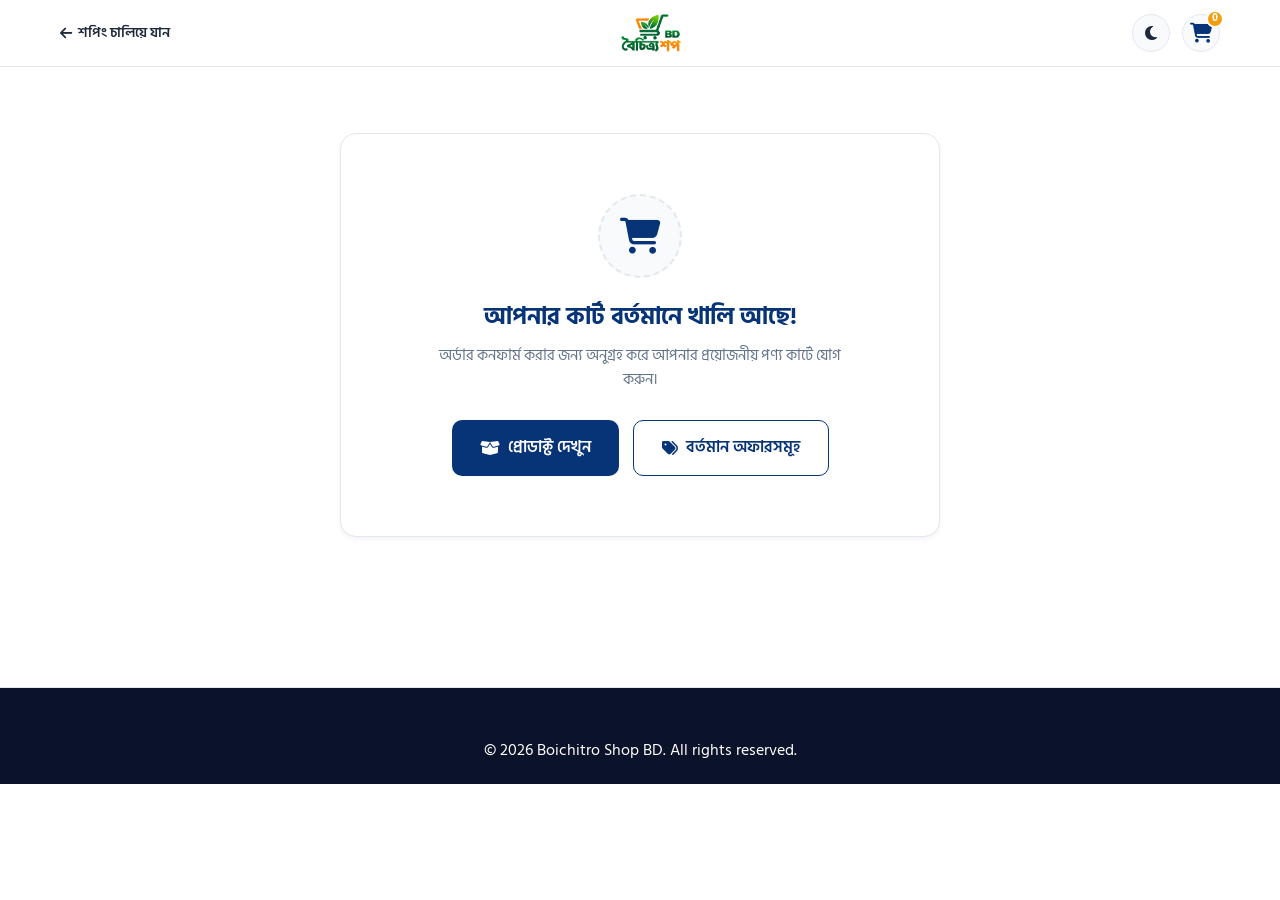
<file: checkout.html>
<!DOCTYPE html>
<html lang="bn">
<head>
    <meta charset="UTF-8">
    <meta name="viewport" content="width=device-width, initial-scale=1.0, maximum-scale=1.0, user-scalable=no">
    <title>চেকআউট ও অর্ডার কনফার্ম | Boichitro Shop BD</title>
    <meta name="description" content="Boichitro Shop BD-এ আপনার অর্ডার সম্পন্ন করুন। ক্যাশ অন ডেলিভারিতে সারা বাংলাদেশে পণ্য পান।">
    <meta name="robots" content="noindex, follow">
    <link rel="canonical" href="https://www.boichitrobd.shop/checkout.html">
    <meta property="og:type" content="website">
    <meta property="og:site_name" content="Boichitro Shop BD">
    <meta property="og:locale" content="bn_BD">
    <meta property="og:title" content="চেকআউট ও অর্ডার কনফার্ম | Boichitro Shop BD">
    <meta property="og:description" content="Boichitro Shop BD-এ আপনার অর্ডার সম্পন্ন করুন। ক্যাশ অন ডেলিভারিতে সারা বাংলাদেশে পণ্য পান।">
    <meta property="og:url" content="https://www.boichitrobd.shop/checkout.html">
    <meta property="og:image" content="https://www.boichitrobd.shop/image/Seven%20Oceans.jpg">
    <meta property="og:image:alt" content="Boichitro Shop BD – Seven Oceans Emergency Food">
    <meta name="twitter:card" content="summary_large_image">
    <meta name="twitter:title" content="চেকআউট ও অর্ডার কনফার্ম | Boichitro Shop BD">
    <meta name="twitter:description" content="Boichitro Shop BD-এ আপনার অর্ডার সম্পন্ন করুন। ক্যাশ অন ডেলিভারিতে সারা বাংলাদেশে পণ্য পান।">
    <meta name="twitter:image" content="https://www.boichitrobd.shop/image/Seven%20Oceans.jpg">
    <link rel="icon" type="image/png" href="image/favicon.png">
    <link rel="preconnect" href="https://fonts.googleapis.com">
    <link rel="preconnect" href="https://fonts.gstatic.com" crossorigin>
    <link href="https://fonts.googleapis.com/css2?family=Hind+Siliguri:wght@400;500;600;700&family=Poppins:wght@400;500;600;700;800&display=swap" rel="stylesheet">
    <link rel="stylesheet" href="https://cdnjs.cloudflare.com/ajax/libs/font-awesome/6.4.0/css/all.min.css">
    <link rel="stylesheet" href="style.css">
    <script>
        (function() {
            // Default theme is ALWAYS light. Dark mode is used only when the
            // visitor has explicitly chosen it via the toggle (saved in localStorage).
            // The device/browser prefers-color-scheme setting is intentionally ignored.
            var theme = 'light';
            try {
                if (localStorage.getItem('boichitroTheme') === 'dark') theme = 'dark';
            } catch (e) {}
            document.documentElement.setAttribute('data-theme', theme);
        })();
    </script>
    <script src="script.js" defer></script>
</head>
<body class="checkout-page-body">

    <div id="toastContainer" class="toast-container"></div>

    <!-- Compact Checkout Header -->
    <header class="checkout-header">
        <div class="container checkout-header-content">
            <a href="products.html" class="back-link"><i class="fa-solid fa-arrow-left"></i> শপিং চালিয়ে যান</a>
            <div class="logo">
                <a href="index.html" class="logo-link"><img src="image/logo.png" alt="Boichitro Shop BD Logo" class="logo-img" width="61" height="38"></a>
            </div>
            <div class="header-actions">
                <button class="theme-toggle-btn" id="themeToggleBtn" aria-label="Toggle Dark/Light Theme" title="ডার্ক/লাইট মোড">
                    <i class="fa-solid fa-moon"></i>
                </button>
                <div class="cart-icon" id="cartIcon" title="কার্ট দেখুন">
                    <i class="fa-solid fa-cart-shopping"></i>
                    <span class="cart-badge" id="cartBadge">0</span>
                </div>
            </div>
        </div>
    </header>

    <main class="checkout-container container">
        <!-- Empty Cart Display (visible when cart is empty) -->
        <div id="checkoutEmptyState" class="checkout-card checkout-empty-card" style="display: none;">
            <div class="empty-cart-view">
                <div class="empty-icon-circle">
                    <i class="fa-solid fa-cart-shopping"></i>
                </div>
                <h2>আপনার কার্ট বর্তমানে খালি আছে!</h2>
                <p>অর্ডার কনফার্ম করার জন্য অনুগ্রহ করে আপনার প্রয়োজনীয় পণ্য কার্টে যোগ করুন।</p>
                <div class="empty-actions">
                    <a href="products.html" class="btn btn-primary btn-lg">
                        <i class="fa-solid fa-box-open"></i> প্রোডাক্ট দেখুন
                    </a>
                    <a href="offers.html" class="btn btn-secondary btn-lg">
                        <i class="fa-solid fa-tags"></i> বর্তমান অফারসমূহ
                    </a>
                </div>
            </div>
        </div>

        <!-- Checkout Form (visible when cart has items) -->
        <form id="checkoutForm" novalidate>
            <div class="checkout-grid" id="checkoutGrid">
                
                <!-- Left Column: 1. Order Review & 2. Shipping Address -->
                <div class="checkout-col checkout-left">
                    
                    <!-- Section 1: Order Review -->
                    <div class="checkout-card">
                        <div class="card-header-title">
                            <i class="fa-solid fa-bag-shopping"></i>
                            <h3>১. আপনার অর্ডারকৃত পণ্যসমূহ (Order Review)</h3>
                        </div>
                        <div id="checkoutItemsList" class="checkout-items-list">
                            <!-- Items populated dynamically by script.js -->
                        </div>
                    </div>

                    <!-- Section 2: Shipping Address -->
                    <div class="checkout-card">
                        <div class="card-header-title">
                            <i class="fa-solid fa-truck-ramp-box"></i>
                            <h3>২. ডেলিভারি ও কাস্টমার তথ্য (Shipping Details)</h3>
                        </div>
                        <div class="form-grid">
                            <div class="form-group">
                                <label for="custName">আপনার পূর্ণ নাম *</label>
                                <input type="text" id="custName" class="form-control" placeholder="যেমন: মো: আরিফুল ইসলাম" required autocomplete="name">
                                <span class="error-msg" id="errCustName"></span>
                            </div>
                            <div class="form-group">
                                <label for="custPhone">মোবাইল নম্বর *</label>
                                <input type="tel" id="custPhone" class="form-control" placeholder="018XXXXXXXX" pattern="[0-9]{11}" required autocomplete="tel">
                                <span class="error-msg" id="errCustPhone"></span>
                            </div>
                        </div>

                        <div class="form-group">
                            <label for="custEmail">ইমেইল (Optional)</label>
                            <input type="email" id="custEmail" class="form-control" placeholder="example@gmail.com" autocomplete="email">
                        </div>

                        <div class="form-group">
                            <label for="custAddress">পূর্ণাঙ্গ ঠিকানা *</label>
                            <textarea id="custAddress" class="form-control" rows="2" placeholder="বাসা/রোড নং, এলাকা/মহল্লা, উপজেলা/থানা, ল্যান্ডমার্ক" required autocomplete="street-address"></textarea>
                            <span class="error-msg" id="errCustAddress"></span>
                        </div>

                        <div class="form-group">
                            <label for="custDistrict">জেলা *</label>
                            <input type="text" id="custDistrict" class="form-control" placeholder="যেমন: চট্টগ্রাম / ঢাকা" required autocomplete="address-level2">
                            <span class="error-msg" id="errCustDistrict"></span>
                        </div>

                        <div class="form-group" style="margin-bottom: 0;">
                            <label>ডেলিভারি এলাকা *</label>
                            <div class="radio-group">
                                <label class="radio-label">
                                    <input type="radio" name="deliveryCharge" value="100" checked> চট্টগ্রাম শহর — ৳100
                                </label>
                                <label class="radio-label">
                                    <input type="radio" name="deliveryCharge" value="150"> চট্টগ্রামের বাইরে — ৳150
                                </label>
                            </div>
                        </div>
                    </div>
                </div>

                <!-- Right Column: 3. Summary & Coupon, Submit -->
                <div class="checkout-col checkout-right">

                    <!-- Section 3: Order Summary (Includes Coupon) -->
                    <div class="checkout-card">
                        <div class="card-header-title">
                            <i class="fa-solid fa-receipt"></i>
                            <h3>৩. অর্ডার সামারি (Order Summary)</h3>
                        </div>

                        <!-- Coupon Box inside Summary -->
                        <details class="coupon-accordion" style="margin-bottom: 16px;">
                            <summary class="coupon-title">
                                <span><i class="fa-solid fa-ticket"></i> কোনো কুপন বা ভাউচার কোড আছে?</span>
                                <i class="fa-solid fa-chevron-down arrow"></i>
                            </summary>
                            <div class="coupon-box">
                                <input type="text" id="couponCode" class="form-control" placeholder="কুপন কোড লিখুন">
                                <button type="button" id="applyCouponBtn" class="btn btn-secondary">Apply</button>
                            </div>
                            <span class="coupon-status-msg" id="couponStatus"></span>
                        </details>

                        <div class="summary-list">
                            <div class="summary-row">
                                <span>সাবটোটাল (পণ্য মূল্য):</span>
                                <span id="summarySubtotal">৳0</span>
                            </div>
                            <div class="summary-row" id="couponDiscountRow" style="display: none; color: #16a34a;">
                                <span>কুপন ডিসকাউন্ট:</span>
                                <span id="summaryDiscount">-৳0</span>
                            </div>
                            <div class="summary-row">
                                <span>ডেলিভারি চার্জ:</span>
                                <span id="summaryDelivery">৳100</span>
                            </div>
                            <hr>
                            <div class="summary-row total">
                                <span>সর্বমোট বিল (Total):</span>
                                <span id="summaryGrandTotal">৳100</span>
                            </div>
                        </div>
                    </div>

                    <!-- Submit Button -->
                    <button type="submit" id="placeOrderBtn" class="btn btn-submit-order btn-lg btn-block">
                         <span id="btnText">অর্ডার কনফার্ম করুন — ৳100</span>
                    </button>

                </div>
            </div>
        </form>

        <!-- Order Success / Confirmation State (Visible after order is placed) -->
        <div id="orderSuccessState" class="checkout-card order-success-card" style="display: none;">
            <div class="success-banner">
                <div class="success-icon-badge">
                    <i class="fa-solid fa-check"></i>
                </div>
                <h2>ধন্যবাদ! আপনার অর্ডার সফলভাবে সম্পন্ন হয়েছে</h2>
                <p class="order-subtitle">অর্ডার আইডি: <strong id="succOrderId" class="order-id-highlight">#BC-10001</strong></p>
                <div class="order-time-tag" id="succOrderTime"><i class="fa-regular fa-clock"></i> সময় লোড হচ্ছে...</div>
            </div>

            <!-- WhatsApp Action Highlight Box -->
            <div class="whatsapp-prompt-box">
                <div class="whatsapp-prompt-header">
                    <div class="wa-icon-circle">
                        <i class="fa-brands fa-whatsapp"></i>
                    </div>
                    <div class="wa-prompt-text">
                        <h4>WhatsApp-এ অর্ডারটি চূড়ান্তভাবে নিশ্চিত করুন</h4>
                        <p>অর্ডারটি দ্রুত ডেলিভারির জন্য নিচের বাটনে ক্লিক করে অর্ডারের বিবরণীসহ আমাদের WhatsApp-এ মেসেজ পাঠান।</p>
                    </div>
                </div>
                <a id="succWhatsappBtn" href="#" target="_blank" class="btn btn-whatsapp-large" rel="noopener noreferrer">
                    <i class="fa-brands fa-whatsapp"></i> WhatsApp-এ অর্ডার কনফার্ম মেসেজ পাঠান
                </a>
            </div>

            <!-- Order Invoice Memo / Receipt Breakdown -->
            <div class="order-receipt-box">
                <div class="receipt-header">
                    <div class="receipt-title">
                        <i class="fa-solid fa-file-invoice"></i> অর্ডারের রশিদ ও সারসংক্ষেপ (Receipt)
                    </div>
                    <button type="button" class="btn btn-print-receipt" onclick="window.print()">
                        <i class="fa-solid fa-print"></i> রশিদ প্রিন্ট করুন
                    </button>
                </div>

                <div class="receipt-customer-grid">
                    <div class="receipt-info-item">
                        <span class="info-label">কাস্টমার নাম:</span>
                        <span class="info-val" id="succCustName">-</span>
                    </div>
                    <div class="receipt-info-item">
                        <span class="info-label">মোবাইল নম্বর:</span>
                        <span class="info-val" id="succCustPhone">-</span>
                    </div>
                    <div class="receipt-info-item full-width">
                        <span class="info-label">ডেলিভারি ঠিকানা:</span>
                        <span class="info-val" id="succCustAddress">-</span>
                    </div>
                    <div class="receipt-info-item">
                        <span class="info-label">ডেলিভারি এরিয়া:</span>
                        <span class="info-val" id="succAreaName">চট্টগ্রাম শহর</span>
                    </div>
                </div>

                <div class="receipt-items-table">
                    <div class="table-header">
                        <span class="col-item">অর্ডারকৃত পণ্য</span>
                        <span class="col-qty">পরিমাণ</span>
                        <span class="col-price">মূল্য</span>
                    </div>
                    <div id="succItemsList" class="table-body">
                        <!-- Items rendered dynamically -->
                    </div>
                </div>

                <div class="receipt-totals-list">
                    <div class="receipt-row">
                        <span>সাবটোটাল (পণ্য মূল্য):</span>
                        <strong id="succSubtotal">৳0</strong>
                    </div>
                    <div class="receipt-row">
                        <span>ডেলিভারি চার্জ:</span>
                        <strong id="succDelivery">৳100</strong>
                    </div>
                    <div class="receipt-row total-row">
                        <span>সর্বমোট প্রদেয় বিল (Total):</span>
                        <strong id="succGrandTotal">৳0</strong>
                    </div>
                </div>
            </div>

            <!-- Footer Action Buttons -->
            <div class="success-footer-actions">
                <a href="index.html" class="btn btn-primary btn-lg">
                    <i class="fa-solid fa-house"></i> হোম পেজে যান
                </a>
                <a href="products.html" class="btn btn-secondary btn-lg">
                    <i class="fa-solid fa-bag-shopping"></i> আরও কেনাকাটা করুন
                </a>
            </div>
        </div>
    </main>

    <!-- Cart Drawer -->
    <div class="cart-drawer" id="cartDrawer">
        <div class="cart-header">
            <h3><i class="fa-solid fa-cart-shopping"></i> আপনার কার্ট</h3>
            <button class="close-drawer" id="closeCart" aria-label="কার্ট বন্ধ করুন">&times;</button>
        </div>
        <div class="cart-body" id="cartItemsContainer"></div>
        <div class="cart-footer">
            <div class="cart-total">
                <span>মোট বিল:</span>
                <strong id="cartTotal">৳0</strong>
            </div>
            <button class="btn btn-primary btn-block btn-lg" id="checkoutBtn">চেকআউট পেজে যান</button>
        </div>
    </div>
    <div class="drawer-overlay" id="drawerOverlay"></div>

    <!-- Mobile Bottom Navigation -->
    <nav class="mobile-bottom-nav">
        <a href="index.html" class="mobile-nav-item">
            <i class="fa-solid fa-house"></i>
            <span>হোম</span>
        </a>
        <a href="products.html" class="mobile-nav-item">
            <i class="fa-solid fa-box-open"></i>
            <span>প্রোডাক্ট</span>
        </a>
        <a href="offers.html" class="mobile-nav-item">
            <i class="fa-solid fa-tags"></i>
            <span>অফার</span>
        </a>
        <a href="javascript:void(0)" class="mobile-nav-item cart-trigger" id="mobileCartBtn">
            <div class="cart-icon-wrapper">
                <i class="fa-solid fa-bag-shopping"></i>
                <span class="cart-badge" id="mobileCartBadge">0</span>
            </div>
            <span>কার্ট</span>
        </a>
        <a href="checkout.html" class="mobile-nav-item active">
            <i class="fa-solid fa-clipboard-check"></i>
            <span>অর্ডার</span>
        </a>
    </nav>

    <footer class="footer">
        <div class="container text-center" style="text-align: center;">
            <p>© 2026 Boichitro Shop BD. All rights reserved.</p>
        </div>
    </footer>
</body>
</html>
</file>
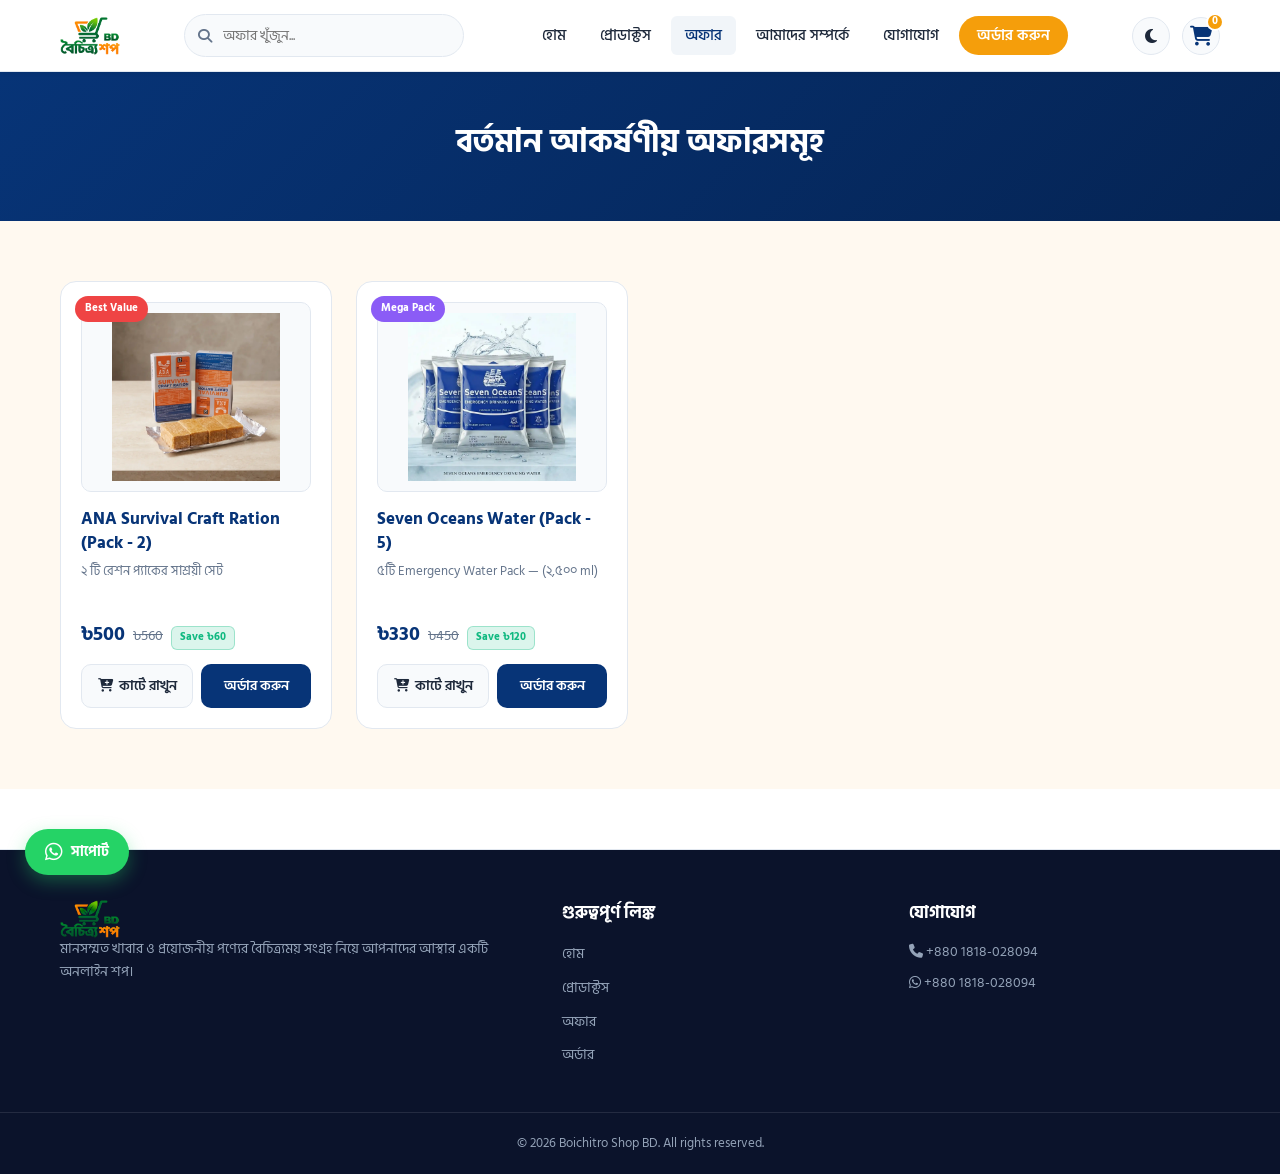
<file: offers.html>
<!DOCTYPE html>
<html lang="bn">
<head>
    <meta charset="UTF-8">
    <meta name="viewport" content="width=device-width, initial-scale=1.0, maximum-scale=1.0, user-scalable=no">
    <title>বিশেষ অফার প্যাকসমূহ | Boichitro Shop BD</title>
    <meta name="description" content="Boichitro Shop BD-এর বর্তমান কম্বো ও মাল্টি-প্যাক অফার দেখুন। Seven Oceans Emergency Ration সহ সাশ্রয়ী প্যাকগুলো ক্যাশ অন ডেলিভারিতে অর্ডার করুন।">
    <meta name="robots" content="index, follow, max-image-preview:large">
    <link rel="canonical" href="https://www.boichitrobd.shop/offers.html">
    <meta property="og:type" content="website">
    <meta property="og:site_name" content="Boichitro Shop BD">
    <meta property="og:locale" content="bn_BD">
    <meta property="og:title" content="বিশেষ অফার প্যাকসমূহ | Boichitro Shop BD">
    <meta property="og:description" content="Boichitro Shop BD-এর বর্তমান কম্বো ও মাল্টি-প্যাক অফার দেখুন। Seven Oceans Emergency Ration সহ সাশ্রয়ী প্যাকগুলো ক্যাশ অন ডেলিভারিতে অর্ডার করুন।">
    <meta property="og:url" content="https://www.boichitrobd.shop/offers.html">
    <meta property="og:image" content="https://www.boichitrobd.shop/image/Seven%20Oceans.jpg">
    <meta property="og:image:alt" content="Boichitro Shop BD – Seven Oceans Emergency Food">
    <meta name="twitter:card" content="summary_large_image">
    <meta name="twitter:title" content="বিশেষ অফার প্যাকসমূহ | Boichitro Shop BD">
    <meta name="twitter:description" content="Boichitro Shop BD-এর বর্তমান কম্বো ও মাল্টি-প্যাক অফার দেখুন। Seven Oceans Emergency Ration সহ সাশ্রয়ী প্যাকগুলো ক্যাশ অন ডেলিভারিতে অর্ডার করুন।">
    <meta name="twitter:image" content="https://www.boichitrobd.shop/image/Seven%20Oceans.jpg">
    <link rel="icon" type="image/png" href="image/favicon.png">
    <link rel="preconnect" href="https://fonts.googleapis.com">
    <link rel="preconnect" href="https://fonts.gstatic.com" crossorigin>
    <link href="https://fonts.googleapis.com/css2?family=Hind+Siliguri:wght@400;500;600;700&family=Poppins:wght@400;500;600;700;800&display=swap" rel="stylesheet">
    <link rel="stylesheet" href="https://cdnjs.cloudflare.com/ajax/libs/font-awesome/6.4.0/css/all.min.css">
    <link rel="stylesheet" href="style.css">
    <script>
        (function() {
            // Default theme is ALWAYS light. Dark mode is used only when the
            // visitor has explicitly chosen it via the toggle (saved in localStorage).
            // The device/browser prefers-color-scheme setting is intentionally ignored.
            var theme = 'light';
            try {
                if (localStorage.getItem('boichitroTheme') === 'dark') theme = 'dark';
            } catch (e) {}
            document.documentElement.setAttribute('data-theme', theme);
        })();
    </script>
    <script type="application/ld+json">
{
  "@context": "https://schema.org",
  "@type": "BreadcrumbList",
  "itemListElement": [
    {
      "@type": "ListItem",
      "position": 1,
      "name": "হোম",
      "item": "https://www.boichitrobd.shop/"
    },
    {
      "@type": "ListItem",
      "position": 2,
      "name": "অফার",
      "item": "https://www.boichitrobd.shop/offers.html"
    }
  ]
}
    </script>
    <script src="script.js" defer></script>
</head>
<body>

    <div id="toastContainer" class="toast-container"></div>

    <!-- Header -->
    <header class="header">
        <div class="container header-container">
            <div class="logo">
                <a href="index.html" class="logo-link"><img src="image/logo.png" alt="Boichitro Shop BD Logo" class="logo-img" width="61" height="38"></a>
            </div>

            <div class="search-box">
                <i class="fa-solid fa-magnifying-glass"></i>
                <input type="text" id="searchInput" placeholder="অফার খুঁজুন...">
            </div>

            <nav class="navbar" id="navbar">
                <a href="index.html" class="nav-link" data-section="home">হোম</a>
                <a href="products.html" class="nav-link" data-page="products">প্রোডাক্টস</a>
                <a href="offers.html" class="nav-link active" data-page="offers">অফার</a>
                <a href="index.html#about" class="nav-link" data-section="about">আমাদের সম্পর্কে</a>
                <a href="index.html#contact" class="nav-link" data-section="contact">যোগাযোগ</a>
                <a href="checkout.html" class="nav-link highlight" data-page="checkout">অর্ডার করুন</a>
            </nav>

            <div class="header-actions">
                <button class="theme-toggle-btn" id="themeToggleBtn" aria-label="Toggle Dark/Light Theme" title="ডার্ক/লাইট মোড">
                    <i class="fa-solid fa-moon"></i>
                </button>
                <div class="cart-icon" id="cartIcon" title="কার্ট দেখুন">
                    <i class="fa-solid fa-cart-shopping"></i>
                    <span class="cart-badge" id="cartBadge">0</span>
                </div>
                <button class="mobile-toggle" id="menuBtn" aria-label="মেনু খুলুন">
                    <i class="fa-solid fa-bars"></i>
                </button>
            </div>
        </div>
    </header>

    <!-- Banner -->
    <section class="page-banner offers-banner">
        <div class="container">
            <h1>বর্তমান আকর্ষণীয় অফারসমূহ</h1>
        </div>
    </section>

    <!-- Offers Grid -->
    <section class="products-section offers-bg">
        <div class="container">
            <div class="products-grid" id="allOffersGrid">
                <!-- Dynamically Populated Offers -->
            </div>
            <div id="noOffersMsg" class="no-results-msg" style="display: none;">
                <i class="fa-solid fa-tags"></i>
                <p>কোনো অফার পাওয়া যায়নি।</p>
            </div>
        </div>
    </section>

    <!-- Cart Drawer -->
    <div class="cart-drawer" id="cartDrawer">
        <div class="cart-header">
            <h3><i class="fa-solid fa-cart-shopping"></i> আপনার কার্ট</h3>
            <button class="close-drawer" id="closeCart" aria-label="কার্ট বন্ধ করুন">&times;</button>
        </div>
        <div class="cart-body" id="cartItemsContainer"></div>
        <div class="cart-footer">
            <div class="cart-total">
                <span>মোট বিল:</span>
                <strong id="cartTotal">৳0</strong>
            </div>
            <button class="btn btn-primary btn-block btn-lg" id="checkoutBtn">অর্ডার কনফার্ম করতে যান</button>
        </div>
    </div>
    <div class="drawer-overlay" id="drawerOverlay"></div>

    <!-- Mobile Bottom Navigation -->
    <nav class="mobile-bottom-nav">
        <a href="index.html" class="mobile-nav-item">
            <i class="fa-solid fa-house"></i>
            <span>হোম</span>
        </a>
        <a href="products.html" class="mobile-nav-item">
            <i class="fa-solid fa-box-open"></i>
            <span>প্রোডাক্ট</span>
        </a>
        <a href="offers.html" class="mobile-nav-item active">
            <i class="fa-solid fa-tags"></i>
            <span>অফার</span>
        </a>
        <a href="javascript:void(0)" class="mobile-nav-item cart-trigger" id="mobileCartBtn">
            <div class="cart-icon-wrapper">
                <i class="fa-solid fa-bag-shopping"></i>
                <span class="cart-badge" id="mobileCartBadge">0</span>
            </div>
            <span>কার্ট</span>
        </a>
        <a href="checkout.html" class="mobile-nav-item">
            <i class="fa-solid fa-clipboard-check"></i>
            <span>অর্ডার</span>
        </a>
    </nav>

    <!-- WhatsApp Float -->
    <a href="https://wa.me/8801818028094" target="_blank" class="whatsapp-float" rel="noopener noreferrer" title="WhatsApp সাপোর্ট">
        <i class="fa-brands fa-whatsapp"></i>
        <span>সাপোর্ট</span>
    </a>

    <footer class="footer">
        <div class="container footer-grid">
            <div class="footer-box">
                <a href="index.html" class="logo-link"><img src="image/logo.png" alt="Boichitro Shop BD Logo" class="logo-img" width="61" height="38"></a>
                <p>মানসম্মত খাবার ও প্রয়োজনীয় পণ্যের বৈচিত্র্যময় সংগ্রহ নিয়ে আপনাদের আস্থার একটি অনলাইন শপ।</p>
            </div>
            <div class="footer-box">
                <h3>গুরুত্বপূর্ণ লিঙ্ক</h3>
                <ul>
                    <li><a href="index.html">হোম</a></li>
                    <li><a href="products.html">প্রোডাক্টস</a></li>
                    <li><a href="offers.html">অফার</a></li>
                    <li><a href="checkout.html">অর্ডার</a></li>
                </ul>
            </div>
            <div class="footer-box">
                <h3>যোগাযোগ</h3>
                <p><i class="fa-solid fa-phone"></i> +880 1818-028094</p>
                <p><i class="fa-brands fa-whatsapp"></i> +880 1818-028094</p>
            </div>
        </div>
        <div class="copyright">
            © 2026 Boichitro Shop BD. All rights reserved.
        </div>
    </footer>
</body>
</html>
</file>
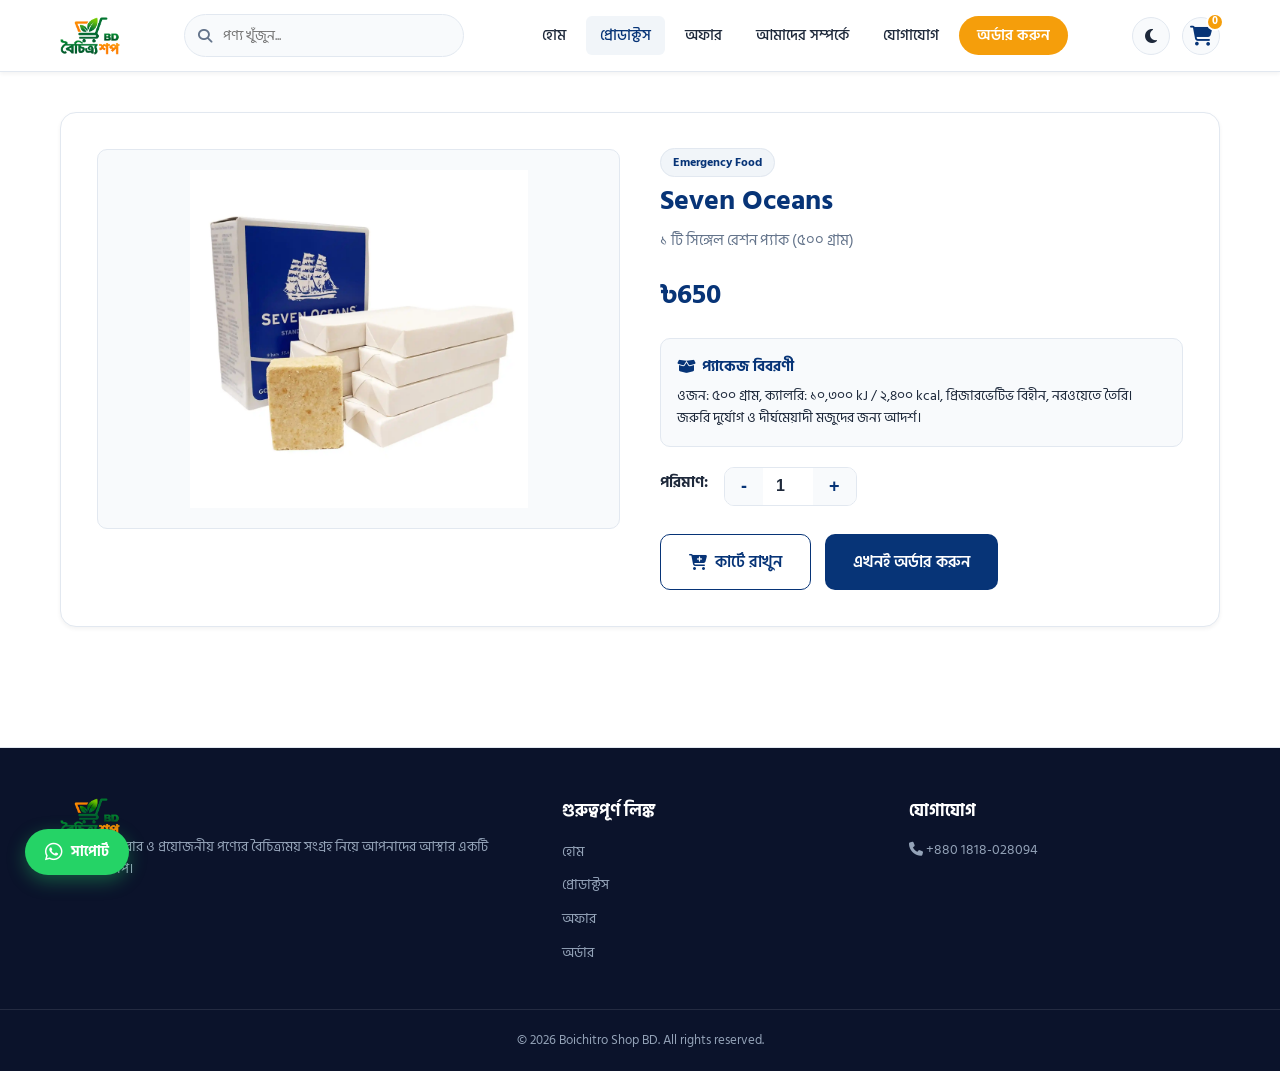
<file: product.html>
<!DOCTYPE html>
<html lang="bn">
<head>
    <meta charset="UTF-8">
    <meta name="viewport" content="width=device-width, initial-scale=1.0, maximum-scale=1.0, user-scalable=no">
    <title>প্রোডাক্ট ডিটেইলস | Boichitro Shop BD</title>
    <meta name="description" id="seoDescription" content="Boichitro Shop BD-এর পণ্যের বিস্তারিত তথ্য, মূল্য ও অর্ডার করার সুবিধা।">
    <meta name="robots" id="seoRobots" content="index, follow, max-image-preview:large">
    <meta property="og:type" content="website">
    <meta property="og:site_name" content="Boichitro Shop BD">
    <link rel="canonical" id="seoCanonical" href="https://www.boichitrobd.shop/product.html">
    <meta property="og:locale" content="bn_BD">
    <meta property="og:title" id="seoOgTitle" content="প্রোডাক্ট ডিটেইলস | Boichitro Shop BD">
    <meta property="og:description" id="seoOgDesc" content="Boichitro Shop BD-এর পণ্যের বিস্তারিত তথ্য, মূল্য ও অর্ডার করার সুবিধা।">
    <meta property="og:url" id="seoOgUrl" content="https://www.boichitrobd.shop/product.html">
    <meta property="og:image" id="seoOgImage" content="https://www.boichitrobd.shop/image/Seven%20Oceans.jpg">
    <meta property="og:image:alt" id="seoOgImageAlt" content="Boichitro Shop BD – Seven Oceans Emergency Food">
    <meta name="twitter:card" content="summary_large_image">
    <meta name="twitter:title" id="seoTwTitle" content="প্রোডাক্ট ডিটেইলস | Boichitro Shop BD">
    <meta name="twitter:description" id="seoTwDesc" content="Boichitro Shop BD-এর পণ্যের বিস্তারিত তথ্য, মূল্য ও অর্ডার করার সুবিধা।">
    <meta name="twitter:image" id="seoTwImage" content="https://www.boichitrobd.shop/image/Seven%20Oceans.jpg">
    <link rel="icon" type="image/png" href="image/favicon.png">
    <link rel="preconnect" href="https://fonts.googleapis.com">
    <link rel="preconnect" href="https://fonts.gstatic.com" crossorigin>
    <link href="https://fonts.googleapis.com/css2?family=Hind+Siliguri:wght@400;500;600;700&family=Poppins:wght@400;500;600;700;800&display=swap" rel="stylesheet">
    <link rel="stylesheet" href="https://cdnjs.cloudflare.com/ajax/libs/font-awesome/6.4.0/css/all.min.css">
    <link rel="stylesheet" href="style.css">
    <script>
        (function() {
            // Default theme is ALWAYS light. Dark mode is used only when the
            // visitor has explicitly chosen it via the toggle (saved in localStorage).
            // The device/browser prefers-color-scheme setting is intentionally ignored.
            var theme = 'light';
            try {
                if (localStorage.getItem('boichitroTheme') === 'dark') theme = 'dark';
            } catch (e) {}
            document.documentElement.setAttribute('data-theme', theme);
        })();
    </script>
    <script src="script.js" defer></script>
</head>
<body>

    <div id="toastContainer" class="toast-container"></div>

    <header class="header">
        <div class="container header-container">
            <div class="logo">
                <a href="index.html" class="logo-link"><img src="image/logo.png" alt="Boichitro Shop BD Logo" class="logo-img" width="61" height="38"></a>
            </div>

            <div class="search-box">
                <i class="fa-solid fa-magnifying-glass"></i>
                <input type="text" id="searchInput" placeholder="পণ্য খুঁজুন...">
            </div>

            <nav class="navbar" id="navbar">
                <a href="index.html" class="nav-link" data-section="home">হোম</a>
                <a href="products.html" class="nav-link active" data-page="products">প্রোডাক্টস</a>
                <a href="offers.html" class="nav-link" data-page="offers">অফার</a>
                <a href="index.html#about" class="nav-link" data-section="about">আমাদের সম্পর্কে</a>
                <a href="index.html#contact" class="nav-link" data-section="contact">যোগাযোগ</a>
                <a href="checkout.html" class="nav-link highlight" data-page="checkout">অর্ডার করুন</a>
            </nav>

            <div class="header-actions">
                <button class="theme-toggle-btn" id="themeToggleBtn" aria-label="Toggle Dark/Light Theme" title="ডার্ক/লাইট মোড">
                    <i class="fa-solid fa-moon"></i>
                </button>
                <div class="cart-icon" id="cartIcon" title="কার্ট দেখুন">
                    <i class="fa-solid fa-cart-shopping"></i>
                    <span class="cart-badge" id="cartBadge">0</span>
                </div>
                <button class="mobile-toggle" id="menuBtn" aria-label="মেনু খুলুন">
                    <i class="fa-solid fa-bars"></i>
                </button>
            </div>
        </div>
    </header>

    <main class="container single-product-main" id="productDetailsWrapper">
        <!-- Rendered dynamically by script.js -->
    </main>

    <!-- Cart Drawer -->
    <div class="cart-drawer" id="cartDrawer">
        <div class="cart-header">
            <h3><i class="fa-solid fa-cart-shopping"></i> আপনার কার্ট</h3>
            <button class="close-drawer" id="closeCart" aria-label="কার্ট বন্ধ করুন">&times;</button>
        </div>
        <div class="cart-body" id="cartItemsContainer"></div>
        <div class="cart-footer">
            <div class="cart-total">
                <span>মোট বিল:</span>
                <strong id="cartTotal">৳0</strong>
            </div>
            <button class="btn btn-primary btn-block btn-lg" id="checkoutBtn">অর্ডার কনফার্ম করতে যান</button>
        </div>
    </div>
    <div class="drawer-overlay" id="drawerOverlay"></div>

    <!-- Mobile Bottom Navigation -->
    <nav class="mobile-bottom-nav">
        <a href="index.html" class="mobile-nav-item">
            <i class="fa-solid fa-house"></i>
            <span>হোম</span>
        </a>
        <a href="products.html" class="mobile-nav-item active">
            <i class="fa-solid fa-box-open"></i>
            <span>প্রোডাক্ট</span>
        </a>
        <a href="offers.html" class="mobile-nav-item">
            <i class="fa-solid fa-tags"></i>
            <span>অফার</span>
        </a>
        <a href="javascript:void(0)" class="mobile-nav-item cart-trigger" id="mobileCartBtn">
            <div class="cart-icon-wrapper">
                <i class="fa-solid fa-bag-shopping"></i>
                <span class="cart-badge" id="mobileCartBadge">0</span>
            </div>
            <span>কার্ট</span>
        </a>
        <a href="checkout.html" class="mobile-nav-item">
            <i class="fa-solid fa-clipboard-check"></i>
            <span>অর্ডার</span>
        </a>
    </nav>

    <!-- WhatsApp Float -->
    <a href="https://wa.me/8801818028094" target="_blank" class="whatsapp-float" rel="noopener noreferrer" title="WhatsApp সাপোর্ট">
        <i class="fa-brands fa-whatsapp"></i>
        <span>সাপোর্ট</span>
    </a>

    <footer class="footer">
        <div class="container footer-grid">
            <div class="footer-box">
                <a href="index.html" class="logo-link"><img src="image/logo.png" alt="Boichitro Shop BD Logo" class="logo-img" width="61" height="38"></a>
                <p>মানসম্মত খাবার ও প্রয়োজনীয় পণ্যের বৈচিত্র্যময় সংগ্রহ নিয়ে আপনাদের আস্থার একটি অনলাইন শপ।</p>
            </div>
            <div class="footer-box">
                <h3>গুরুত্বপূর্ণ লিঙ্ক</h3>
                <ul>
                    <li><a href="index.html">হোম</a></li>
                    <li><a href="products.html">প্রোডাক্টস</a></li>
                    <li><a href="offers.html">অফার</a></li>
                    <li><a href="checkout.html">অর্ডার</a></li>
                </ul>
            </div>
            <div class="footer-box">
                <h3>যোগাযোগ</h3>
                <p><i class="fa-solid fa-phone"></i> +880 1818-028094</p>
            </div>
        </div>
        <div class="copyright">
            © 2026 Boichitro Shop BD. All rights reserved.
        </div>
    </footer>
</body>
</html>
</file>
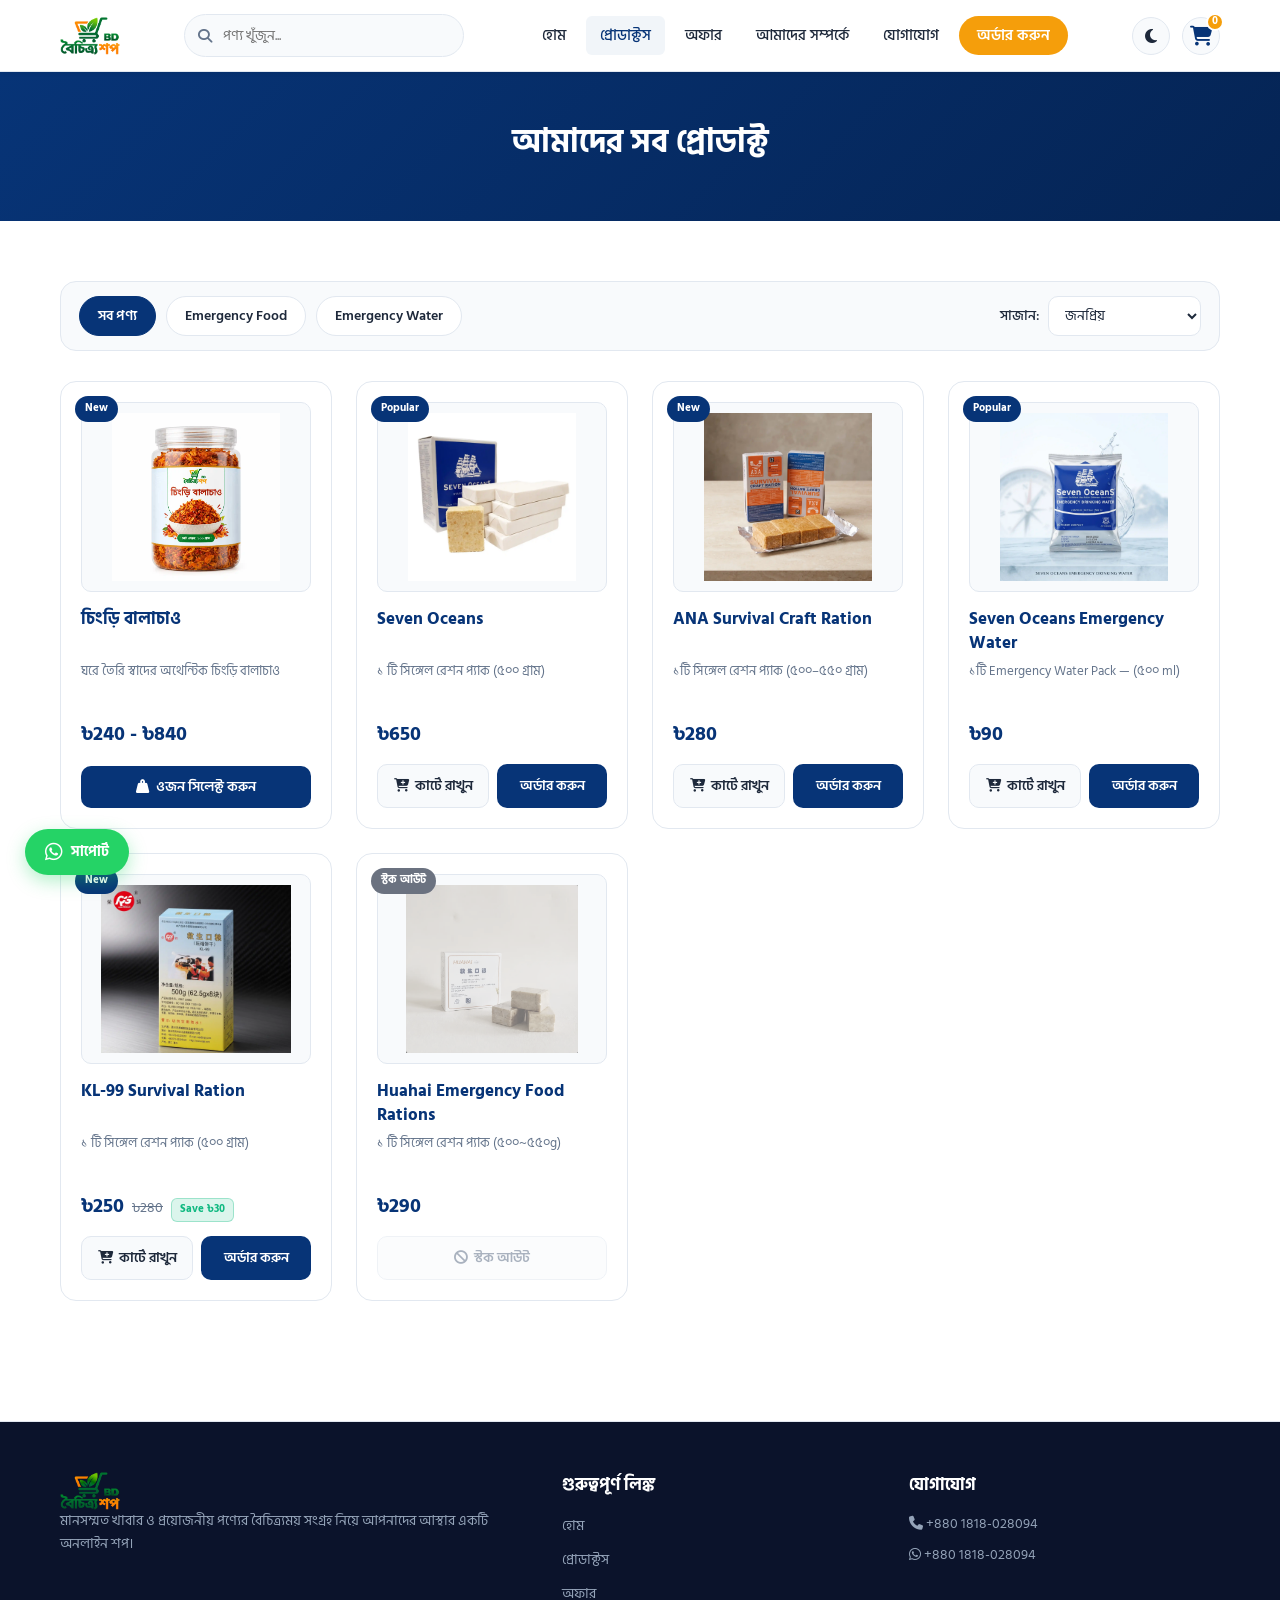
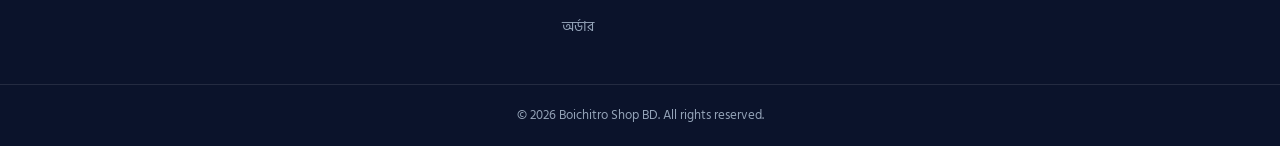
<file: products.html>
<!DOCTYPE html>
<html lang="bn">
<head>
    <meta charset="UTF-8">
    <meta name="viewport" content="width=device-width, initial-scale=1.0, maximum-scale=1.0, user-scalable=no">
    <title>আমাদের প্রোডাক্টসমূহ – Seven Oceans, Emergency Food ও চিংড়ি বালাচাও | Boichitro Shop BD</title>
    <meta name="description" content="Boichitro Shop BD-এর সব পণ্য এক জায়গায়: Seven Oceans Emergency Ration Biscuit, Emergency Water, চিংড়ি বালাচাও ও আরও অনেক কিছু। ক্যাশ অন ডেলিভারিতে অর্ডার করুন।">
    <meta name="robots" content="index, follow, max-image-preview:large">
    <link rel="canonical" href="https://www.boichitrobd.shop/products.html">
    <meta property="og:type" content="website">
    <meta property="og:site_name" content="Boichitro Shop BD">
    <meta property="og:locale" content="bn_BD">
    <meta property="og:title" content="আমাদের প্রোডাক্টসমূহ – Seven Oceans, Emergency Food ও চিংড়ি বালাচাও | Boichitro Shop BD">
    <meta property="og:description" content="Boichitro Shop BD-এর সব পণ্য এক জায়গায়: Seven Oceans Emergency Ration Biscuit, Emergency Water, চিংড়ি বালাচাও ও আরও অনেক কিছু। ক্যাশ অন ডেলিভারিতে অর্ডার করুন।">
    <meta property="og:url" content="https://www.boichitrobd.shop/products.html">
    <meta property="og:image" content="https://www.boichitrobd.shop/image/Seven%20Oceans.jpg">
    <meta property="og:image:alt" content="Boichitro Shop BD – Seven Oceans Emergency Food">
    <meta name="twitter:card" content="summary_large_image">
    <meta name="twitter:title" content="আমাদের প্রোডাক্টসমূহ – Seven Oceans, Emergency Food ও চিংড়ি বালাচাও | Boichitro Shop BD">
    <meta name="twitter:description" content="Boichitro Shop BD-এর সব পণ্য এক জায়গায়: Seven Oceans Emergency Ration Biscuit, Emergency Water, চিংড়ি বালাচাও ও আরও অনেক কিছু। ক্যাশ অন ডেলিভারিতে অর্ডার করুন।">
    <meta name="twitter:image" content="https://www.boichitrobd.shop/image/Seven%20Oceans.jpg">
    <link rel="icon" type="image/png" href="image/favicon.png">
    <link rel="preconnect" href="https://fonts.googleapis.com">
    <link rel="preconnect" href="https://fonts.gstatic.com" crossorigin>
    <link href="https://fonts.googleapis.com/css2?family=Hind+Siliguri:wght@400;500;600;700&family=Poppins:wght@400;500;600;700;800&display=swap" rel="stylesheet">
    <link rel="stylesheet" href="https://cdnjs.cloudflare.com/ajax/libs/font-awesome/6.4.0/css/all.min.css">
    <link rel="stylesheet" href="style.css">
    <script>
        (function() {
            // Default theme is ALWAYS light. Dark mode is used only when the
            // visitor has explicitly chosen it via the toggle (saved in localStorage).
            // The device/browser prefers-color-scheme setting is intentionally ignored.
            var theme = 'light';
            try {
                if (localStorage.getItem('boichitroTheme') === 'dark') theme = 'dark';
            } catch (e) {}
            document.documentElement.setAttribute('data-theme', theme);
        })();
    </script>
    <script type="application/ld+json">
{
  "@context": "https://schema.org",
  "@type": "BreadcrumbList",
  "itemListElement": [
    {
      "@type": "ListItem",
      "position": 1,
      "name": "হোম",
      "item": "https://www.boichitrobd.shop/"
    },
    {
      "@type": "ListItem",
      "position": 2,
      "name": "প্রোডাক্টস",
      "item": "https://www.boichitrobd.shop/products.html"
    }
  ]
}
    </script>
    <script src="script.js" defer></script>
</head>
<body>

    <div id="toastContainer" class="toast-container"></div>

    <!-- Header -->
    <header class="header">
        <div class="container header-container">
            <div class="logo">
                <a href="index.html" class="logo-link"><img src="image/logo.png" alt="Boichitro Shop BD Logo" class="logo-img" width="61" height="38"></a>
            </div>

            <div class="search-box">
                <i class="fa-solid fa-magnifying-glass"></i>
                <input type="text" id="searchInput" placeholder="পণ্য খুঁজুন...">
            </div>

            <nav class="navbar" id="navbar">
                <a href="index.html" class="nav-link" data-section="home">হোম</a>
                <a href="products.html" class="nav-link active" data-page="products">প্রোডাক্টস</a>
                <a href="offers.html" class="nav-link" data-page="offers">অফার</a>
                <a href="index.html#about" class="nav-link" data-section="about">আমাদের সম্পর্কে</a>
                <a href="index.html#contact" class="nav-link" data-section="contact">যোগাযোগ</a>
                <a href="checkout.html" class="nav-link highlight" data-page="checkout">অর্ডার করুন</a>
            </nav>

            <div class="header-actions">
                <button class="theme-toggle-btn" id="themeToggleBtn" aria-label="Toggle Dark/Light Theme" title="ডার্ক/লাইট মোড">
                    <i class="fa-solid fa-moon"></i>
                </button>
                <div class="cart-icon" id="cartIcon" title="কার্ট দেখুন">
                    <i class="fa-solid fa-cart-shopping"></i>
                    <span class="cart-badge" id="cartBadge">0</span>
                </div>
                <button class="mobile-toggle" id="menuBtn" aria-label="মেনু খুলুন">
                    <i class="fa-solid fa-bars"></i>
                </button>
            </div>
        </div>
    </header>

    <!-- Page Banner -->
    <section class="page-banner">
        <div class="container">
            <h1>আমাদের সব প্রোডাক্ট</h1>
        </div>
    </section>

    <!-- Products Page Content -->
    <section class="products-section">
        <div class="container">
            <!-- Filter & Sort Bar -->
            <div class="filter-sort-bar">
                <div class="category-filters">
                    <button type="button" class="filter-btn active" data-category="all">সব পণ্য</button>
                    <button type="button" class="filter-btn" data-category="Emergency Food">Emergency Food</button>
                    <button type="button" class="filter-btn" data-category="Emergency Water">Emergency Water</button>
                </div>
                <div class="sort-box">
                    <label for="sortSelect">সাজান:</label>
                    <select id="sortSelect" class="form-control-sm">
                        <option value="popular">জনপ্রিয়</option>
                        <option value="low-high">কম দাম → বেশি দাম</option>
                        <option value="high-low">বেশি দাম → কম দাম</option>
                    </select>
                </div>
            </div>

            <div class="products-grid" id="allProductsGrid">
                <!-- Dynamically Populated Products -->
            </div>
            
            <div id="noProductsMsg" class="no-results-msg" style="display: none;">
                <i class="fa-solid fa-box-open"></i>
                <p>কোনো পণ্য পাওয়া যায়নি।</p>
            </div>
        </div>
    </section>

    <!-- Cart Drawer -->
    <div class="cart-drawer" id="cartDrawer">
        <div class="cart-header">
            <h3><i class="fa-solid fa-cart-shopping"></i> আপনার কার্ট</h3>
            <button class="close-drawer" id="closeCart" aria-label="কার্ট বন্ধ করুন">&times;</button>
        </div>
        <div class="cart-body" id="cartItemsContainer"></div>
        <div class="cart-footer">
            <div class="cart-total">
                <span>মোট বিল:</span>
                <strong id="cartTotal">৳0</strong>
            </div>
            <button class="btn btn-primary btn-block btn-lg" id="checkoutBtn">অর্ডার কনফার্ম করতে যান</button>
        </div>
    </div>
    <div class="drawer-overlay" id="drawerOverlay"></div>

    <!-- Mobile Bottom Navigation -->
    <nav class="mobile-bottom-nav">
        <a href="index.html" class="mobile-nav-item">
            <i class="fa-solid fa-house"></i>
            <span>হোম</span>
        </a>
        <a href="products.html" class="mobile-nav-item active">
            <i class="fa-solid fa-box-open"></i>
            <span>প্রোডাক্ট</span>
        </a>
        <a href="offers.html" class="mobile-nav-item">
            <i class="fa-solid fa-tags"></i>
            <span>অফার</span>
        </a>
        <a href="javascript:void(0)" class="mobile-nav-item cart-trigger" id="mobileCartBtn">
            <div class="cart-icon-wrapper">
                <i class="fa-solid fa-bag-shopping"></i>
                <span class="cart-badge" id="mobileCartBadge">0</span>
            </div>
            <span>কার্ট</span>
        </a>
        <a href="checkout.html" class="mobile-nav-item">
            <i class="fa-solid fa-clipboard-check"></i>
            <span>অর্ডার</span>
        </a>
    </nav>

    <!-- WhatsApp Float -->
    <a href="https://wa.me/8801818028094" target="_blank" class="whatsapp-float" rel="noopener noreferrer" title="WhatsApp সাপোর্ট">
        <i class="fa-brands fa-whatsapp"></i>
        <span>সাপোর্ট</span>
    </a>

    <!-- Footer -->
    <footer class="footer">
        <div class="container footer-grid">
            <div class="footer-box">
                <a href="index.html" class="logo-link"><img src="image/logo.png" alt="Boichitro Shop BD Logo" class="logo-img" width="61" height="38"></a>
                <p>মানসম্মত খাবার ও প্রয়োজনীয় পণ্যের বৈচিত্র্যময় সংগ্রহ নিয়ে আপনাদের আস্থার একটি অনলাইন শপ।</p>
            </div>
            <div class="footer-box">
                <h3>গুরুত্বপূর্ণ লিঙ্ক</h3>
                <ul>
                    <li><a href="index.html">হোম</a></li>
                    <li><a href="products.html">প্রোডাক্টস</a></li>
                    <li><a href="offers.html">অফার</a></li>
                    <li><a href="checkout.html">অর্ডার</a></li>
                </ul>
            </div>
            <div class="footer-box">
                <h3>যোগাযোগ</h3>
                <p><i class="fa-solid fa-phone"></i> +880 1818-028094</p>
                <p><i class="fa-brands fa-whatsapp"></i> +880 1818-028094</p>
            </div>
        </div>
        <div class="copyright">
            © 2026 Boichitro Shop BD. All rights reserved.
        </div>
    </footer>
</body>
</html>
</file>
<file: style.css>
/* style.css - Boichitro Shop BD Professional E-Commerce Stylesheet */
:root {
    --primary-color: #073477;
    --primary-hover: #052454;
    --secondary-color: #f59e0b;
    --secondary-hover: #d97706;
    --accent-green: #10b981;
    --accent-red: #ef4444;
    --text-dark: #1e293b;
    --text-muted: #64748b;
    --bg-page: #ffffff;
    --bg-light: #f8fafc;
    --bg-subtle: #f1f5f9;
    --card-bg: #ffffff;
    --white: #ffffff;
    --border-color: #e2e8f0;
    --border-hover: #cbd5e1;
    --shadow-sm: 0 2px 4px rgba(0, 0, 0, 0.05);
    --shadow-md: 0 10px 25px rgba(7, 52, 119, 0.08);
    --shadow-lg: 0 15px 35px rgba(0, 0, 0, 0.12);
    --radius-sm: 6px;
    --radius-md: 10px;
    --radius-lg: 16px;
    --radius-full: 9999px;
    --transition: all 0.25s cubic-bezier(0.4, 0, 0.2, 1);
    --header-bg: rgba(255, 255, 255, 0.98);
    --input-bg: #ffffff;
    --offers-bg: #fff9f0;
    --hero-bg: linear-gradient(135deg, #f8fbff 0%, #edf5ff 100%);
    --cta-bg: linear-gradient(135deg, #eff6ff 0%, #dbeafe 100%);
    --cta-border: #93c5fd;
}

[data-theme="dark"] {
    --primary-color: #3b82f6;
    --primary-hover: #60a5fa;
    --secondary-color: #fbbf24;
    --secondary-hover: #f59e0b;
    --accent-green: #34d399;
    --accent-red: #f87171;
    --text-dark: #f1f5f9;
    --text-muted: #94a3b8;
    --bg-page: #0b132b;
    --bg-light: #111d3d;
    --bg-subtle: #17254e;
    --card-bg: #111d3d;
    --white: #17254e;
    --border-color: #1e305e;
    --border-hover: #2e4480;
    --shadow-sm: 0 2px 6px rgba(0, 0, 0, 0.3);
    --shadow-md: 0 10px 25px rgba(0, 0, 0, 0.4);
    --shadow-lg: 0 15px 35px rgba(0, 0, 0, 0.5);
    --header-bg: rgba(11, 19, 43, 0.96);
    --input-bg: #0d1733;
    --offers-bg: #0f1936;
    --hero-bg: linear-gradient(135deg, #0d1733 0%, #152247 100%);
    --cta-bg: linear-gradient(135deg, #111d3d 0%, #172752 100%);
    --cta-border: #2c4278;
}

* {
    margin: 0;
    padding: 0;
    box-sizing: border-box;
    scroll-behavior: smooth;
}

body {
    font-family: 'Hind Siliguri', 'Poppins', -apple-system, BlinkMacSystemFont, sans-serif;
    color: var(--text-dark);
    background-color: var(--bg-page);
    line-height: 1.6;
    -webkit-font-smoothing: antialiased;
    overflow-x: hidden;
    transition: background-color 0.3s ease, color 0.3s ease;
}

img {
    max-width: 100%;
    height: auto;
    display: block;
}

section {
    scroll-margin-top: 80px;
}

.container {
    max-width: 1200px;
    margin: 0 auto;
    padding: 0 20px;
}

/* Toast Notifications */
.toast-container {
    position: fixed;
    top: 24px;
    right: 24px;
    z-index: 99999;
    display: flex;
    flex-direction: column;
    gap: 12px;
    pointer-events: none;
}

.toast {
    pointer-events: auto;
    min-width: 280px;
    max-width: 380px;
    padding: 14px 20px;
    border-radius: var(--radius-md);
    background: var(--white);
    color: var(--text-dark);
    box-shadow: var(--shadow-lg);
    display: flex;
    align-items: center;
    gap: 12px;
    font-weight: 500;
    font-size: 14px;
    border-left: 5px solid var(--primary-color);
    animation: toastSlideIn 0.3s cubic-bezier(0.16, 1, 0.3, 1) forwards;
}

.toast.success { border-left-color: var(--accent-green); }
.toast.warning { border-left-color: var(--secondary-color); }
.toast.error { border-left-color: var(--accent-red); }

.toast i {
    font-size: 18px;
}
.toast.success i { color: var(--accent-green); }
.toast.warning i { color: var(--secondary-color); }
.toast.error i { color: var(--accent-red); }

@keyframes toastSlideIn {
    from { transform: translateX(120%); opacity: 0; }
    to { transform: translateX(0); opacity: 1; }
}

/* Header & Navigation */
.header {
    position: sticky;
    top: 0;
    z-index: 1000;
    background: var(--header-bg);
    backdrop-filter: blur(12px);
    box-shadow: var(--shadow-sm);
    border-bottom: 1px solid var(--border-color);
    transition: background 0.3s ease, border-color 0.3s ease;
}

.header-container {
    display: flex;
    justify-content: space-between;
    align-items: center;
    padding: 14px 20px;
    gap: 16px;
}

.logo a {
    font-size: 24px;
    font-weight: 700;
    color: var(--primary-color);
    text-decoration: none;
    display: flex;
    align-items: center;
    gap: 4px;
    letter-spacing: -0.5px;
}

.logo span {
    color: var(--secondary-color);
}

/* Official image logo – height matches the 38px header buttons so header height is unchanged */
.logo a.logo-link { line-height: 0; }
.logo-img {
    display: block;
    height: 38px;
    width: auto;
    max-width: none;
    flex-shrink: 0;
}

.search-box {
    position: relative;
    flex: 0 1 280px;
}

.search-box input {
    width: 100%;
    padding: 9px 16px 9px 38px;
    border: 1.5px solid var(--border-color);
    border-radius: var(--radius-full);
    outline: none;
    font-size: 14px;
    font-family: inherit;
    transition: var(--transition);
    background: var(--bg-light);
    color: var(--text-dark);
}

.search-box input:focus {
    background: var(--card-bg);
    border-color: var(--primary-color);
    box-shadow: 0 0 0 3px rgba(7, 52, 119, 0.12);
}

.search-box i {
    position: absolute;
    left: 14px;
    top: 50%;
    transform: translateY(-50%);
    color: var(--text-muted);
    font-size: 14px;
}

.navbar {
    display: flex;
    align-items: center;
    gap: 6px;
}

.nav-link {
    text-decoration: none;
    color: var(--text-dark);
    font-weight: 500;
    font-size: 14.5px;
    padding: 8px 14px;
    border-radius: var(--radius-sm);
    white-space: nowrap;
    transition: var(--transition);
}

.nav-link:hover, .nav-link.active {
    color: var(--primary-color);
    background: var(--bg-subtle);
}

.nav-link.highlight {
    background: var(--secondary-color);
    color: #ffffff;
    padding: 8px 18px;
    border-radius: var(--radius-full);
    font-weight: 600;
}

.nav-link.highlight:hover {
    background: var(--secondary-hover);
    color: #ffffff;
}

.header-actions {
    display: flex;
    align-items: center;
    gap: 12px;
}

.theme-toggle-btn {
    background: var(--bg-light);
    border: 1.5px solid var(--border-color);
    color: var(--text-dark);
    width: 38px;
    height: 38px;
    border-radius: 50%;
    display: flex;
    align-items: center;
    justify-content: center;
    cursor: pointer;
    font-size: 16px;
    transition: var(--transition);
}

.theme-toggle-btn:hover {
    background: var(--bg-subtle);
    border-color: var(--primary-color);
    color: var(--primary-color);
    transform: scale(1.05);
}

.cart-icon {
    position: relative;
    font-size: 20px;
    color: var(--primary-color);
    cursor: pointer;
    width: 38px;
    height: 38px;
    border-radius: 50%;
    display: flex;
    align-items: center;
    justify-content: center;
    background: var(--bg-light);
    border: 1.5px solid var(--border-color);
    transition: var(--transition);
}

.cart-icon:hover {
    background: var(--bg-subtle);
    border-color: var(--primary-color);
}

.cart-badge {
    position: absolute;
    top: -5px;
    right: -5px;
    background: var(--secondary-color);
    color: #ffffff;
    font-size: 11px;
    font-weight: 700;
    min-width: 18px;
    height: 18px;
    padding: 0 4px;
    border-radius: var(--radius-full);
    display: flex;
    align-items: center;
    justify-content: center;
    border: 2px solid var(--card-bg);
}

.mobile-toggle {
    display: none;
    background: var(--bg-light);
    border: 1.5px solid var(--border-color);
    border-radius: var(--radius-sm);
    font-size: 18px;
    color: var(--primary-color);
    cursor: pointer;
    padding: 8px 10px;
    transition: var(--transition);
}

.mobile-toggle:hover {
    background: var(--bg-subtle);
}

/* Hero Section */
.hero-section {
    padding: 50px 0;
    background: var(--hero-bg);
    border-bottom: 1px solid var(--border-color);
}

.hero-container {
    display: grid;
    grid-template-columns: 1.1fr 0.9fr;
    gap: 40px;
    align-items: center;
}

.hero-text h1 {
    font-size: 46px;
    color: var(--primary-color);
    margin: 16px 0;
    line-height: 1.2;
    font-weight: 800;
}

.hero-text p {
    font-size: 16px;
    color: var(--text-muted);
    max-width: 520px;
    line-height: 1.7;
}

.hero-btns {
    display: flex;
    gap: 14px;
    margin: 28px 0;
    flex-wrap: wrap;
}

.hero-features {
    display: flex;
    gap: 20px;
    flex-wrap: wrap;
    font-size: 13.5px;
    color: var(--text-muted);
    font-weight: 500;
}

.feature-tag {
    display: flex;
    align-items: center;
    gap: 6px;
}
.feature-tag i { color: var(--accent-green); }

.hero-slider-box {
    position: relative;
    background: var(--card-bg);
    padding: 24px;
    border-radius: var(--radius-lg);
    box-shadow: var(--shadow-md);
    border: 1px solid var(--border-color);
    text-align: center;
}

.slider-wrapper img {
    max-width: 100%;
    height: 300px;
    margin: 0 auto;
    object-fit: contain;
    transition: opacity 0.35s ease;
}

.product-tag {
    position: absolute;
    top: 16px;
    left: 16px;
    background: var(--secondary-color);
    color: #fff;
    padding: 4px 12px;
    border-radius: var(--radius-full);
    font-size: 12px;
    font-weight: 700;
}

/* Standard Buttons & Badges */
.btn {
    display: inline-flex;
    align-items: center;
    justify-content: center;
    gap: 8px;
    padding: 10px 22px;
    border-radius: var(--radius-md);
    font-weight: 600;
    font-size: 14.5px;
    border: none;
    cursor: pointer;
    text-decoration: none;
    transition: var(--transition);
    font-family: inherit;
}

.btn-primary { background: var(--primary-color); color: #ffffff; }
.btn-primary:hover { background: var(--primary-hover); transform: translateY(-1px); }

.btn-secondary { background: var(--card-bg); color: var(--primary-color); border: 1.5px solid var(--primary-color); }
.btn-secondary:hover { background: var(--bg-subtle); }

.btn-outline-primary {
    border: 2px solid var(--primary-color);
    color: var(--primary-color);
    background: transparent;
    padding: 12px 28px;
    font-size: 15px;
    border-radius: var(--radius-full);
    font-weight: 600;
}
.btn-outline-primary:hover {
    background: var(--primary-color);
    color: #ffffff;
}

.btn-lg { padding: 14px 28px; font-size: 16px; }

.badge { padding: 4px 12px; border-radius: var(--radius-full); font-size: 12px; font-weight: 700; }
.badge-primary { background: var(--bg-subtle); color: var(--primary-color); border: 1px solid var(--border-color); }

/* Page Banner */
.page-banner {
    background: linear-gradient(135deg, #073477 0%, #052454 100%);
    color: #ffffff;
    padding: 45px 0;
    text-align: center;
}
[data-theme="dark"] .page-banner {
    background: linear-gradient(135deg, #101c3d 0%, #0b132b 100%);
    border-bottom: 1px solid var(--border-color);
}
.page-banner h1 { font-size: 32px; font-weight: 700; margin-bottom: 8px; }
.page-banner p { opacity: 0.9; font-size: 16px; }

/* Products Section & Cards */
.products-section { padding: 60px 0; }
.offers-bg { background-color: var(--offers-bg); }

.section-title { text-align: center; margin-bottom: 36px; }
.sub-title { color: var(--secondary-color); font-weight: 700; letter-spacing: 1.5px; font-size: 13px; text-transform: uppercase; }
.section-title h2 { font-size: 30px; color: var(--primary-color); font-weight: 700; margin: 4px 0 8px; }
.section-title p { color: var(--text-muted); font-size: 15px; }

.products-grid {
    display: grid;
    grid-template-columns: repeat(auto-fill, minmax(270px, 1fr));
    gap: 24px;
}

.product-card {
    position: relative;
    background: var(--card-bg);
    border: 1px solid var(--border-color);
    border-radius: var(--radius-lg);
    overflow: hidden;
    padding: 20px;
    transition: var(--transition);
    display: flex;
    flex-direction: column;
    justify-content: space-between;
}

.product-card:hover {
    transform: translateY(-4px);
    box-shadow: var(--shadow-md);
    border-color: var(--border-hover);
}

.card-badge {
    position: absolute;
    top: 14px;
    left: 14px;
    background: var(--primary-color);
    color: #ffffff;
    padding: 4px 10px;
    border-radius: var(--radius-full);
    font-size: 11px;
    font-weight: 700;
    z-index: 2;
}

.badge-sale { background: var(--accent-red); }
.badge-mega { background: #8b5cf6; }
.badge-outofstock { background: #6b7280; }

/* Out of Stock State */
.product-card.out-of-stock .product-img img {
    opacity: 0.55;
    filter: grayscale(55%);
}
.btn-add-cart:disabled,
.btn-buy-now:disabled {
    opacity: 0.55;
    cursor: not-allowed;
    background: var(--bg-light);
    color: var(--text-muted);
    border: 1px solid var(--border-color);
}
.btn-add-cart:disabled:hover,
.btn-buy-now:disabled:hover {
    background: var(--bg-light);
    transform: none;
}
.cart-item-stock-warning {
    color: var(--accent-red, #ef4444);
    font-size: 12px;
    font-weight: 600;
    margin-top: 4px;
}

.product-img {
    height: 190px;
    display: flex;
    align-items: center;
    justify-content: center;
    cursor: pointer;
    padding: 10px;
    border-radius: var(--radius-md);
    background: var(--bg-light);
    border: 1px solid var(--border-color);
}

.product-img img {
    max-height: 100%;
    max-width: 100%;
    object-fit: contain;
    transition: transform 0.3s ease;
}

.product-card:hover .product-img img {
    transform: scale(1.06);
}

.product-details {
    display: flex;
    flex-direction: column;
    flex: 1;
    justify-content: space-between;
    margin-top: 16px;
}

.product-details h3 {
    font-size: 17px;
    color: var(--primary-color);
    cursor: pointer;
    font-weight: 700;
    min-height: 48px;
    line-height: 1.4;
}

.product-details h3:hover {
    color: var(--secondary-hover);
}

.product-details .desc {
    font-size: 13px;
    color: var(--text-muted);
    min-height: 38px;
    margin: 6px 0 10px;
    line-height: 1.5;
}

.price-box {
    margin: 8px 0 14px;
    display: flex;
    align-items: baseline;
    gap: 8px;
    flex-wrap: wrap;
}

.price {
    font-size: 20px;
    font-weight: 800;
    color: var(--primary-color);
}

.old-price {
    text-decoration: line-through;
    color: var(--text-muted);
    font-size: 14px;
}

.save-badge {
    font-size: 11px;
    background: rgba(16, 185, 129, 0.15);
    color: var(--accent-green);
    padding: 2px 8px;
    border-radius: var(--radius-sm);
    font-weight: 700;
    border: 1px solid rgba(16, 185, 129, 0.3);
}

.card-actions {
    display: flex;
    gap: 8px;
    margin-top: auto;
}

.btn-add-cart, .btn-buy-now {
    flex: 1;
    padding: 10px 10px;
    border-radius: var(--radius-md);
    border: none;
    font-weight: 600;
    cursor: pointer;
    font-size: 13.5px;
    display: inline-flex;
    align-items: center;
    justify-content: center;
    gap: 6px;
    transition: var(--transition);
    font-family: inherit;
}

.btn-add-cart {
    background: var(--bg-light);
    color: var(--text-dark);
    border: 1px solid var(--border-color);
}
.btn-add-cart:hover {
    background: var(--bg-subtle);
    border-color: var(--primary-color);
}

.btn-buy-now {
    background: var(--primary-color);
    color: #ffffff;
}
.btn-buy-now:hover {
    background: var(--primary-hover);
}

.view-all-container {
    text-align: center;
    margin-top: 40px;
}

/* Filter & Sort Bar */
.filter-sort-bar {
    display: flex;
    justify-content: space-between;
    align-items: center;
    gap: 20px;
    margin-bottom: 30px;
    flex-wrap: wrap;
    background: var(--bg-light);
    padding: 14px 18px;
    border-radius: var(--radius-lg);
    border: 1px solid var(--border-color);
}

.category-filters {
    display: flex;
    gap: 10px;
    flex-wrap: wrap;
}

.filter-btn {
    padding: 8px 18px;
    border-radius: var(--radius-full);
    border: 1px solid var(--border-color);
    background: var(--card-bg);
    color: var(--text-dark);
    font-weight: 600;
    cursor: pointer;
    font-size: 13.5px;
    font-family: inherit;
    transition: var(--transition);
}

.filter-btn.active, .filter-btn:hover {
    background: var(--primary-color);
    color: #ffffff;
    border-color: var(--primary-color);
}

.sort-box {
    display: flex;
    align-items: center;
    gap: 8px;
    font-size: 14px;
    font-weight: 500;
    color: var(--text-dark);
}

.form-control-sm {
    padding: 7px 12px;
    border-radius: var(--radius-md);
    border: 1.5px solid var(--border-color);
    font-size: 13.5px;
    outline: none;
    background: var(--input-bg);
    color: var(--text-dark);
    font-family: inherit;
}

.no-results-msg {
    text-align: center;
    padding: 60px 0;
    color: var(--text-muted);
    font-size: 18px;
}
.no-results-msg i {
    font-size: 48px;
    margin-bottom: 12px;
    color: var(--border-hover);
    display: block;
}

/* Quick CTA Section */
.quick-cta-section { padding: 40px 0; }
.cta-card {
    background: var(--cta-bg);
    border: 2px dashed var(--cta-border);
    border-radius: var(--radius-lg);
    padding: 40px 24px;
    text-align: center;
}
.cta-card h2 { color: var(--primary-color); font-size: 26px; font-weight: 700; margin-bottom: 8px; }
.cta-card p { color: var(--text-muted); font-size: 15px; margin-bottom: 24px; }
.cta-actions { display: flex; justify-content: center; gap: 14px; flex-wrap: wrap; }

/* Contact & About Sections */
.contact-section { padding: 60px 0; background: var(--bg-page); }
.contact-grid {
    display: grid;
    grid-template-columns: repeat(auto-fit, minmax(230px, 1fr));
    gap: 24px;
    text-align: center;
    margin-top: 30px;
}
.contact-box {
    padding: 28px 20px;
    background: var(--bg-light);
    border: 1px solid var(--border-color);
    border-radius: var(--radius-lg);
    transition: var(--transition);
}
.contact-box:hover {
    box-shadow: var(--shadow-md);
    transform: translateY(-4px);
    border-color: var(--border-hover);
}
.contact-box i { font-size: 32px; color: var(--secondary-color); margin-bottom: 14px; }
.contact-box h3 { font-size: 18px; margin-bottom: 8px; color: var(--primary-color); font-weight: 700; }
.contact-box p { font-size: 14px; color: var(--text-muted); }
.contact-box a { color: var(--primary-color); text-decoration: none; font-weight: 600; font-size: 14px; }
.contact-box a:hover { text-decoration: underline; }

.about-section { padding: 60px 0; background: var(--bg-light); border-top: 1px solid var(--border-color); }
.about-text { max-width: 800px; margin: 0 auto; text-align: center; color: var(--text-muted); font-size: 15px; }
.about-text p { margin-bottom: 16px; line-height: 1.7; }
.about-list { list-style: none; display: flex; justify-content: center; gap: 16px; flex-wrap: wrap; margin-top: 28px; }
.about-list li { background: var(--card-bg); padding: 10px 20px; border-radius: var(--radius-full); box-shadow: var(--shadow-sm); color: var(--primary-color); font-weight: 600; font-size: 14px; border: 1px solid var(--border-color); }
.about-list i { color: #25d366; margin-right: 6px; }

/* Cart Drawer */
.cart-drawer {
    position: fixed;
    top: 0;
    right: -420px;
    width: 380px;
    max-width: 100vw;
    height: 100%;
    height: 100dvh;
    background: var(--card-bg);
    box-shadow: -5px 0 25px rgba(0, 0, 0, 0.25);
    z-index: 100000;
    transition: transform 0.3s cubic-bezier(0.16, 1, 0.3, 1), right 0.3s ease;
    display: flex;
    flex-direction: column;
    overflow-x: hidden;
}
.cart-drawer.active { right: 0; }
.cart-header {
    padding: 14px 18px;
    border-bottom: 1px solid var(--border-color);
    display: flex;
    justify-content: space-between;
    align-items: center;
    background: var(--card-bg);
    min-height: 58px;
    flex-shrink: 0;
}
.cart-header-title-box {
    display: flex;
    align-items: center;
    gap: 8px;
}
.cart-header-title-box i {
    color: var(--primary-color);
    font-size: 18px;
}
.cart-header h3 {
    font-size: 17px;
    color: var(--primary-color);
    font-weight: 700;
    display: flex;
    align-items: center;
    gap: 6px;
    margin: 0;
}
.cart-header-count {
    font-size: 14px;
    color: var(--text-muted);
    font-weight: 600;
}
.close-drawer {
    background: var(--bg-light);
    border: 1px solid var(--border-color);
    border-radius: var(--radius-sm);
    width: 40px;
    height: 40px;
    min-width: 40px;
    min-height: 40px;
    font-size: 24px;
    cursor: pointer;
    color: var(--text-dark);
    display: flex;
    align-items: center;
    justify-content: center;
    line-height: 1;
    transition: var(--transition);
}
.close-drawer:hover {
    background: var(--bg-subtle);
    color: var(--primary-color);
}
.cart-body {
    flex: 1;
    padding: 16px;
    overflow-y: auto;
    -webkit-overflow-scrolling: touch;
}
.cart-footer {
    padding: 16px;
    border-top: 1px solid var(--border-color);
    background: var(--card-bg);
    box-shadow: 0 -4px 15px rgba(0, 0, 0, 0.05);
    padding-bottom: max(16px, env(safe-area-inset-bottom));
    flex-shrink: 0;
}
.cart-total {
    display: flex;
    justify-content: space-between;
    align-items: center;
    font-size: 16px;
    margin-bottom: 14px;
    color: var(--text-dark);
    font-weight: 600;
}
.cart-total strong {
    color: var(--primary-color);
    font-size: 20px;
    font-weight: 800;
}

.drawer-overlay {
    position: fixed;
    top: 0;
    left: 0;
    width: 100vw;
    height: 100%;
    height: 100dvh;
    background: rgba(15, 23, 42, 0.65);
    backdrop-filter: blur(4px);
    z-index: 99999;
    display: none;
}
.drawer-overlay.active { display: block; }

.cart-item {
    display: flex;
    align-items: flex-start;
    gap: 12px;
    padding: 12px;
    background: var(--bg-light);
    border-radius: var(--radius-md);
    margin-bottom: 12px;
    border: 1px solid var(--border-color);
    position: relative;
}
.cart-item-img {
    width: 58px;
    height: 58px;
    min-width: 58px;
    object-fit: contain;
    border-radius: var(--radius-sm);
    background: #fff;
    padding: 4px;
    border: 1px solid var(--border-color);
}
.cart-item-info {
    flex: 1;
    min-width: 0;
    display: flex;
    flex-direction: column;
    gap: 4px;
}
.cart-item-info h4 {
    font-size: 13.5px;
    color: var(--primary-color);
    margin: 0;
    font-weight: 700;
    line-height: 1.35;
    word-break: break-word;
}
.cart-item-price {
    font-size: 13px;
    color: var(--text-dark);
    font-weight: 600;
}
.item-total-price {
    color: var(--primary-color);
    font-weight: 700;
}
.cart-item-actions {
    display: flex;
    align-items: center;
    justify-content: space-between;
    gap: 8px;
    margin-top: 6px;
}
.cart-qty-controls {
    display: inline-flex;
    align-items: center;
    gap: 6px;
    background: var(--card-bg);
    border: 1.5px solid var(--border-color);
    border-radius: var(--radius-sm);
    padding: 2px 6px;
    min-height: 32px;
}
.qty-btn-sm {
    background: transparent;
    border: none;
    font-size: 16px;
    font-weight: 700;
    cursor: pointer;
    color: var(--text-dark);
    padding: 2px 6px;
    min-width: 24px;
    min-height: 24px;
    display: flex;
    align-items: center;
    justify-content: center;
}
.qty-btn-sm:hover { color: var(--primary-color); }
.qty-num {
    font-size: 13.5px;
    font-weight: 700;
    color: var(--text-dark);
    min-width: 16px;
    text-align: center;
}
.cart-del-btn {
    background: rgba(239, 68, 68, 0.12);
    color: var(--accent-red);
    border: 1px solid rgba(239, 68, 68, 0.25);
    width: 32px;
    height: 32px;
    min-width: 32px;
    border-radius: var(--radius-sm);
    cursor: pointer;
    display: flex;
    align-items: center;
    justify-content: center;
    transition: var(--transition);
    font-size: 13px;
}
.cart-del-btn:hover {
    background: var(--accent-red);
    color: #fff;
}
.btn-block { width: 100%; text-align: center; justify-content: center; }
.empty-cart-msg { text-align: center; color: var(--text-muted); margin-top: 40px; font-size: 15px; }
.empty-cart-msg i { font-size: 44px; color: var(--border-hover); margin-bottom: 14px; display: block; }
.empty-cart-msg a { display: inline-block; margin-top: 12px; color: var(--primary-color); font-weight: 600; }

/* Floating WhatsApp Button */
.whatsapp-float {
    position: fixed;
    bottom: 25px;
    left: 25px;
    background: #25d366;
    color: #ffffff;
    padding: 12px 20px;
    border-radius: var(--radius-full);
    text-decoration: none;
    display: flex;
    align-items: center;
    gap: 8px;
    box-shadow: 0 6px 18px rgba(37, 211, 102, 0.35);
    z-index: 999;
    font-weight: 700;
    font-size: 14px;
    transition: var(--transition);
}
.whatsapp-float:hover {
    transform: translateY(-2px);
    box-shadow: 0 8px 24px rgba(37, 211, 102, 0.45);
    background: #20ba5a;
}
.whatsapp-float i { font-size: 20px; }

/* CHECKOUT PAGE STYLES */
.checkout-page-body {
    background-color: var(--bg-page);
    min-height: 100vh;
}

.checkout-header {
    background: var(--header-bg);
    border-bottom: 1px solid var(--border-color);
    padding: 14px 0;
    position: sticky;
    top: 0;
    z-index: 100;
    backdrop-filter: blur(12px);
}
.checkout-header-content {
    display: flex;
    justify-content: space-between;
    align-items: center;
}
.back-link {
    text-decoration: none;
    color: var(--text-dark);
    font-weight: 600;
    font-size: 14px;
    display: flex;
    align-items: center;
    gap: 6px;
    transition: var(--transition);
}
.back-link:hover { color: var(--primary-color); }

.checkout-container {
    padding: 36px 20px 60px;
}

.checkout-grid {
    display: grid;
    grid-template-columns: 1fr 440px;
    gap: 28px;
    align-items: start;
}

.checkout-card {
    background: var(--card-bg);
    border-radius: var(--radius-lg);
    padding: 24px;
    box-shadow: var(--shadow-sm);
    border: 1px solid var(--border-color);
    margin-bottom: 20px;
}

.card-header-title {
    display: flex;
    align-items: center;
    gap: 10px;
    margin-bottom: 20px;
    color: var(--primary-color);
    border-bottom: 1px dashed var(--border-color);
    padding-bottom: 12px;
}
.card-header-title h3 { font-size: 18px; font-weight: 700; }
.card-header-title i { font-size: 18px; color: var(--primary-color); }
.card-header-label { font-weight: 700; display: block; margin-bottom: 8px; color: var(--primary-color); font-size: 15px; }

.checkout-items-list {
    display: flex;
    flex-direction: column;
    gap: 14px;
}
.checkout-item-card {
    display: flex;
    align-items: center;
    gap: 14px;
    padding: 12px;
    background: var(--bg-light);
    border-radius: var(--radius-md);
    border: 1px solid var(--border-color);
}
.checkout-item-img {
    width: 60px;
    height: 60px;
    object-fit: contain;
    border-radius: var(--radius-sm);
    background: #fff;
    padding: 4px;
    border: 1px solid var(--border-color);
}
.checkout-item-details { flex: 1; min-width: 0; }
.checkout-item-details h4 { font-size: 14px; color: var(--primary-color); font-weight: 700; margin-bottom: 2px; }
.checkout-item-details .price { font-size: 13.5px; font-weight: 700; color: var(--text-dark); }

.form-grid {
    display: grid;
    grid-template-columns: 1fr 1fr;
    gap: 14px;
}
.form-group {
    margin-bottom: 16px;
    position: relative;
}
.form-group label {
    display: block;
    font-weight: 600;
    font-size: 13.5px;
    margin-bottom: 6px;
    color: var(--text-dark);
}
.form-control {
    width: 100%;
    padding: 10px 14px;
    border: 1.5px solid var(--border-color);
    border-radius: var(--radius-md);
    outline: none;
    font-size: 14px;
    font-family: inherit;
    background: var(--input-bg);
    color: var(--text-dark);
    transition: var(--transition);
}
.form-control:focus {
    border-color: var(--primary-color);
    box-shadow: 0 0 0 3px rgba(7, 52, 119, 0.15);
}

.error-msg {
    color: var(--accent-red);
    font-size: 12px;
    margin-top: 4px;
    display: block;
    font-weight: 500;
}

.radio-group {
    display: flex;
    gap: 12px;
    flex-wrap: wrap;
}
.radio-label {
    flex: 1;
    min-width: 170px;
    display: flex;
    align-items: center;
    gap: 10px;
    padding: 12px 14px;
    border: 1.5px solid var(--border-color);
    border-radius: var(--radius-md);
    cursor: pointer;
    background: var(--card-bg);
    color: var(--text-dark);
    font-weight: 600;
    font-size: 14px;
    transition: var(--transition);
}
.radio-label:has(input:checked) {
    border-color: var(--primary-color);
    background: var(--bg-subtle);
    color: var(--primary-color);
}

/* Coupon inside Summary Card */
.coupon-accordion {
    background: var(--bg-light);
    border: 1px solid var(--border-color);
    border-radius: var(--radius-md);
    padding: 12px 14px;
    margin-bottom: 18px;
}
.coupon-accordion summary {
    cursor: pointer;
    list-style: none;
    display: flex;
    justify-content: space-between;
    align-items: center;
    font-weight: 600;
    font-size: 13.5px;
    color: var(--primary-color);
}
.coupon-accordion summary::-webkit-details-marker { display: none; }
.coupon-box {
    display: flex;
    gap: 10px;
    margin-top: 12px;
}
.coupon-status-msg {
    font-size: 13px;
    margin-top: 8px;
    display: block;
    font-weight: 500;
}

.summary-list .summary-row {
    display: flex;
    justify-content: space-between;
    margin-bottom: 12px;
    font-size: 14.5px;
    color: var(--text-muted);
}
.summary-list .summary-row span:last-child {
    font-weight: 600;
    color: var(--text-dark);
}
.summary-list hr {
    border: none;
    border-top: 1px solid var(--border-color);
    margin: 12px 0;
}
.summary-list .total {
    font-size: 18px;
    font-weight: 800;
    color: var(--primary-color);
}
.summary-list .total span:last-child {
    color: var(--primary-color);
    font-size: 20px;
}

.btn-submit-order {
    background: linear-gradient(135deg, #25D366 0%, #128C7E 100%);
    color: white;
    font-size: 17px;
    font-weight: 700;
    padding: 16px;
    border-radius: var(--radius-md);
    border: none;
    cursor: pointer;
    display: flex;
    justify-content: center;
    align-items: center;
    gap: 10px;
    box-shadow: 0 8px 20px rgba(37, 211, 102, 0.3);
    transition: var(--transition);
    width: 100%;
}
.btn-submit-order:hover {
    transform: translateY(-2px);
    box-shadow: 0 12px 25px rgba(37, 211, 102, 0.4);
}
.btn-submit-order:disabled {
    opacity: 0.6;
    cursor: not-allowed;
    transform: none;
}

/* Empty Checkout Card View */
.checkout-empty-card {
    text-align: center;
    padding: 60px 24px;
    max-width: 600px;
    margin: 30px auto;
}
.empty-cart-view {
    display: flex;
    flex-direction: column;
    align-items: center;
    justify-content: center;
}
.empty-icon-circle {
    width: 84px;
    height: 84px;
    background: var(--bg-light);
    border: 2px dashed var(--border-color);
    border-radius: 50%;
    display: flex;
    align-items: center;
    justify-content: center;
    margin-bottom: 20px;
}
.empty-icon-circle i {
    font-size: 36px;
    color: var(--primary-color);
}
.empty-cart-view h2 {
    font-size: 24px;
    color: var(--primary-color);
    font-weight: 700;
    margin-bottom: 8px;
}
.empty-cart-view p {
    color: var(--text-muted);
    font-size: 15px;
    max-width: 420px;
    margin-bottom: 28px;
    line-height: 1.6;
}
.empty-actions {
    display: flex;
    gap: 14px;
    flex-wrap: wrap;
    justify-content: center;
}

/* ORDER SUCCESS / CONFIRMATION STATE */
.order-success-card {
    max-width: 780px;
    margin: 30px auto;
    padding: 36px 30px;
    animation: fadeIn 0.4s ease;
}
.success-banner {
    text-align: center;
    padding-bottom: 24px;
    border-bottom: 1px solid var(--border-color);
    margin-bottom: 24px;
}
.success-icon-badge {
    width: 72px;
    height: 72px;
    background: #ecfdf5;
    color: #10b981;
    border: 2px solid #10b981;
    border-radius: 50%;
    display: flex;
    align-items: center;
    justify-content: center;
    font-size: 34px;
    margin: 0 auto 16px;
    box-shadow: 0 8px 20px rgba(16, 185, 129, 0.2);
}
[data-theme="dark"] .success-icon-badge {
    background: rgba(16, 185, 129, 0.15);
}
.success-banner h2 {
    font-size: 24px;
    font-weight: 700;
    color: var(--primary-color);
    margin-bottom: 8px;
}
.order-subtitle {
    font-size: 16px;
    color: var(--text-muted);
    margin-bottom: 8px;
}
.order-id-highlight {
    color: var(--secondary-color);
    font-size: 18px;
    font-family: 'Poppins', sans-serif;
    letter-spacing: 0.5px;
}
.order-time-tag {
    display: inline-flex;
    align-items: center;
    gap: 6px;
    font-size: 13.5px;
    color: var(--text-muted);
    background: var(--bg-light);
    padding: 4px 12px;
    border-radius: 20px;
}

/* WhatsApp Prompt Highlight Box */
.whatsapp-prompt-box {
    background: linear-gradient(135deg, rgba(37, 211, 102, 0.12), rgba(18, 140, 126, 0.08));
    border: 2px solid rgba(37, 211, 102, 0.4);
    border-radius: var(--radius-md);
    padding: 20px 22px;
    margin-bottom: 24px;
}
.whatsapp-prompt-header {
    display: flex;
    gap: 14px;
    align-items: flex-start;
    margin-bottom: 16px;
}
.wa-icon-circle {
    width: 44px;
    height: 44px;
    min-width: 44px;
    background: #25d366;
    color: #ffffff;
    border-radius: 50%;
    display: flex;
    align-items: center;
    justify-content: center;
    font-size: 24px;
}
.wa-prompt-text h4 {
    font-size: 16.5px;
    font-weight: 700;
    color: #15803d;
    margin-bottom: 4px;
}
[data-theme="dark"] .wa-prompt-text h4 {
    color: #4ade80;
}
.wa-prompt-text p {
    font-size: 14px;
    color: var(--text-dark);
    margin: 0;
    line-height: 1.5;
}
.btn-whatsapp-large {
    display: flex;
    align-items: center;
    justify-content: center;
    gap: 10px;
    background: #25d366;
    color: #ffffff !important;
    font-size: 16px;
    font-weight: 700;
    padding: 14px 20px;
    border-radius: var(--radius-md);
    text-decoration: none;
    box-shadow: 0 4px 14px rgba(37, 211, 102, 0.4);
    transition: var(--transition);
}
.btn-whatsapp-large:hover {
    background: #20ba59;
    transform: translateY(-2px);
    box-shadow: 0 8px 20px rgba(37, 211, 102, 0.5);
}

/* Order Receipt Box */
.order-receipt-box {
    background: var(--bg-light);
    border: 1px solid var(--border-color);
    border-radius: var(--radius-md);
    padding: 20px;
    margin-bottom: 24px;
}
.receipt-header {
    display: flex;
    justify-content: space-between;
    align-items: center;
    padding-bottom: 12px;
    border-bottom: 1px dashed var(--border-color);
    margin-bottom: 16px;
}
.receipt-title {
    font-size: 16px;
    font-weight: 700;
    color: var(--primary-color);
    display: flex;
    align-items: center;
    gap: 8px;
}
.btn-print-receipt {
    background: var(--card-bg);
    border: 1px solid var(--border-color);
    color: var(--text-dark);
    padding: 6px 14px;
    border-radius: var(--radius-sm);
    font-size: 13px;
    cursor: pointer;
    display: flex;
    align-items: center;
    gap: 6px;
    transition: var(--transition);
}
.btn-print-receipt:hover {
    background: var(--primary-color);
    color: #ffffff;
    border-color: var(--primary-color);
}
.receipt-customer-grid {
    display: grid;
    grid-template-columns: 1fr 1fr;
    gap: 12px 18px;
    font-size: 14px;
    margin-bottom: 18px;
    padding-bottom: 14px;
    border-bottom: 1px dashed var(--border-color);
}
.receipt-info-item {
    display: flex;
    flex-direction: column;
    gap: 3px;
}
.receipt-info-item.full-width {
    grid-column: span 2;
}
.info-label {
    font-size: 12.5px;
    color: var(--text-muted);
}
.info-val {
    font-weight: 600;
    color: var(--text-dark);
    word-break: break-word;
}
.badge-cod {
    display: inline-block;
    background: #e0f2fe;
    color: #0369a1;
    padding: 3px 8px;
    border-radius: 4px;
    font-size: 12px;
    font-weight: 600;
}
[data-theme="dark"] .badge-cod {
    background: rgba(3, 105, 161, 0.2);
    color: #38bdf8;
}
.receipt-items-table {
    margin-bottom: 18px;
}
.table-header {
    display: grid;
    grid-template-columns: 1fr 60px 90px;
    font-size: 13px;
    font-weight: 700;
    color: var(--text-muted);
    padding-bottom: 8px;
    border-bottom: 1px solid var(--border-color);
}
.receipt-item-row {
    display: grid;
    grid-template-columns: 1fr 60px 90px;
    padding: 10px 0;
    border-bottom: 1px solid var(--border-color);
    font-size: 13.5px;
    align-items: center;
}
.receipt-item-row .col-item {
    font-weight: 600;
    color: var(--text-dark);
    word-break: break-word;
}
.receipt-item-row .col-qty {
    text-align: center;
    color: var(--text-muted);
}
.receipt-item-row .col-price {
    text-align: right;
    font-weight: 600;
    color: var(--text-dark);
}
.receipt-totals-list {
    display: flex;
    flex-direction: column;
    gap: 8px;
    padding-top: 10px;
}
.receipt-row {
    display: flex;
    justify-content: space-between;
    font-size: 14px;
    color: var(--text-dark);
}
.receipt-row.total-row {
    font-size: 17px;
    font-weight: 800;
    color: var(--primary-color);
    padding-top: 10px;
    border-top: 2px solid var(--border-color);
}
.receipt-notes {
    margin-top: 14px;
    padding: 10px 14px;
    background: var(--card-bg);
    border-left: 3px solid var(--secondary-color);
    border-radius: var(--radius-sm);
    font-size: 13.5px;
    color: var(--text-dark);
}
.success-footer-actions {
    display: flex;
    gap: 12px;
    justify-content: center;
    flex-wrap: wrap;
}

@media print {
    body * {
        visibility: hidden;
    }
    #orderSuccessState, #orderSuccessState * {
        visibility: visible;
    }
    #orderSuccessState {
        position: absolute;
        left: 0;
        top: 0;
        width: 100%;
        box-shadow: none;
        border: none;
    }
    .whatsapp-prompt-box, .btn-print-receipt, .success-footer-actions {
        display: none !important;
    }
}

/* SINGLE PRODUCT PAGE DETAILS */
.single-product-main { padding: 40px 20px 60px; }
.product-details-grid {
    display: grid;
    grid-template-columns: 1fr 1fr;
    gap: 40px;
    background: var(--card-bg);
    padding: 36px;
    border-radius: var(--radius-lg);
    border: 1px solid var(--border-color);
    box-shadow: var(--shadow-sm);
}
.product-large-img {
    height: 380px;
    display: flex;
    align-items: center;
    justify-content: center;
    background: var(--bg-light);
    border-radius: var(--radius-md);
    padding: 20px;
    border: 1px solid var(--border-color);
}
.product-large-img img {
    max-height: 100%;
    max-width: 100%;
    object-fit: contain;
}
.product-info-col h1 {
    font-size: 28px;
    color: var(--primary-color);
    font-weight: 800;
    margin: 8px 0 10px;
    line-height: 1.3;
}
.product-info-col .desc {
    color: var(--text-muted);
    font-size: 15px;
    line-height: 1.6;
}
.product-info-col .price-box {
    margin: 20px 0;
}
.package-info-box {
    background: var(--bg-light);
    padding: 16px;
    border-radius: var(--radius-md);
    margin: 20px 0;
    border: 1px solid var(--border-color);
}
.package-info-box h4 {
    color: var(--primary-color);
    font-size: 15px;
    font-weight: 700;
    margin-bottom: 6px;
    display: flex;
    align-items: center;
    gap: 6px;
}
.package-info-box p {
    font-size: 14px;
    color: var(--text-dark);
}
.quantity-selector-box {
    display: flex;
    align-items: center;
    gap: 16px;
    margin: 20px 0;
}
.quantity-selector-box label {
    font-weight: 700;
    font-size: 15px;
    color: var(--text-dark);
}
.quantity-control {
    display: flex;
    align-items: center;
    border: 1.5px solid var(--border-color);
    border-radius: var(--radius-md);
    overflow: hidden;
    background: var(--card-bg);
}
.qty-btn {
    background: var(--bg-light);
    border: none;
    padding: 8px 16px;
    font-size: 18px;
    font-weight: 700;
    cursor: pointer;
    color: var(--primary-color);
    transition: var(--transition);
}
.qty-btn:hover { background: var(--bg-subtle); }
.quantity-control input {
    width: 50px;
    text-align: center;
    border: none;
    font-size: 16px;
    font-weight: 700;
    color: var(--text-dark);
    background: transparent;
    outline: none;
}
.detail-actions {
    display: flex;
    gap: 14px;
    margin-top: 28px;
    flex-wrap: wrap;
}

/* Footer */
.footer {
    background: #0b132b;
    color: #ffffff;
    padding: 50px 0 20px;
    margin-top: 60px;
    border-top: 1px solid var(--border-color);
}
.footer-grid {
    display: grid;
    grid-template-columns: 1.5fr 1fr 1fr;
    gap: 36px;
    margin-bottom: 36px;
}
.footer-box h2 {
    font-size: 24px;
    font-weight: 700;
    margin-bottom: 12px;
    color: #fff;
}
.footer-box h2 span { color: var(--secondary-color); }
.footer-box h3 {
    font-size: 17px;
    font-weight: 700;
    margin-bottom: 14px;
    color: #fff;
}
.footer-box p {
    color: #94a3b8;
    font-size: 14px;
    line-height: 1.6;
    margin-bottom: 8px;
}
.footer-box ul { list-style: none; }
.footer-box ul li { margin-bottom: 8px; }
.footer-box a { color: #94a3b8; text-decoration: none; font-size: 14px; transition: var(--transition); }
.footer-box a:hover { color: #ffffff; padding-left: 4px; }
.copyright {
    text-align: center;
    border-top: 1px solid rgba(255, 255, 255, 0.1);
    padding-top: 20px;
    font-size: 13px;
    color: #94a3b8;
}

/* Mobile Bottom Nav */
.mobile-bottom-nav { display: none; }

/* COMPREHENSIVE RESPONSIVE DESIGN */
@media (max-width: 992px) {
    .checkout-grid { grid-template-columns: 1fr; gap: 20px; }
    .product-details-grid { grid-template-columns: 1fr; gap: 24px; }
    .hero-container { grid-template-columns: 1fr; text-align: center; }
    .hero-text h1 { font-size: 36px; }
    .hero-btns { justify-content: center; }
    .hero-features { justify-content: center; }
    .footer-grid { grid-template-columns: 1fr; gap: 24px; }
}

/* ==========================================================================
   MOBILE DESIGN (phones, up to 768px)
   Desktop styles above are untouched — everything below only applies on
   small screens. Written as one organised block, top of page to bottom.
   ========================================================================== */
@media (max-width: 768px) {

    /* ---------- Base ---------- */
    :root {
        --m-nav-h: 62px;                                  /* bottom nav height */
        --m-safe-b: env(safe-area-inset-bottom, 0px);
        --m-radius: 14px;
    }
    body { padding-bottom: calc(var(--m-nav-h) + var(--m-safe-b)); }
    .container { padding: 0 14px; }
    section { scroll-margin-top: 110px; }
    input, select, textarea { font-size: 16px !important; } /* stops iOS zoom-on-focus */

    /* ---------- Toasts: drop from the top, full width ---------- */
    .toast-container { top: 10px; left: 12px; right: 12px; gap: 8px; }
    .toast {
        min-width: 0;
        max-width: none;
        width: 100%;
        padding: 12px 14px;
        font-size: 13.5px;
        border-radius: var(--m-radius);
        animation: mToastIn 0.3s cubic-bezier(0.16, 1, 0.3, 1) forwards;
    }
    @keyframes mToastIn {
        from { transform: translateY(-130%); opacity: 0; }
        to   { transform: translateY(0);     opacity: 1; }
    }

    /* ---------- Header: logo + actions on row 1, search on row 2 ---------- */
    .header-container {
        flex-wrap: nowrap;
        padding: 10px 14px;
        gap: 8px;
    }
    .logo-img { height: 34px; }
    .header-actions { gap: 8px; margin-left: auto; }
    .theme-toggle-btn, .cart-icon, .mobile-toggle {
        width: 40px;
        height: 40px;
        min-width: 40px;
        min-height: 40px;
        padding: 0;
        border-radius: 12px;
    }
    .theme-toggle-btn { font-size: 15px; }
    .cart-icon { font-size: 17px; }
    .mobile-toggle { display: flex; align-items: center; justify-content: center; font-size: 17px; }

    .search-box { flex: 1 1 0; min-width: 0; }
    .search-box input {
        height: 40px;
        padding: 0 10px 0 34px;
        border-radius: 12px;
        background: var(--bg-subtle);
        border-color: transparent;
    }
    .search-box input:focus { background: var(--card-bg); border-color: var(--primary-color); }
    .search-box i { left: 12px; font-size: 13px; }

    /* Menu opens as a floating card under the header (no layout push) */
    .navbar {
        display: none;
        position: absolute;
        top: calc(100% + 6px);
        left: 12px;
        right: 12px;
        flex-direction: column;
        align-items: stretch;
        gap: 2px;
        padding: 8px;
        background: var(--card-bg);
        border: 1px solid var(--border-color);
        border-radius: var(--m-radius);
        box-shadow: var(--shadow-lg);
        z-index: 1100;
    }
    .navbar.active { display: flex; animation: mMenuIn 0.2s ease; }
    @keyframes mMenuIn {
        from { opacity: 0; transform: translateY(-8px); }
        to   { opacity: 1; transform: translateY(0); }
    }
    .navbar .nav-link {
        width: 100%;
        text-align: left;
        padding: 13px 14px;
        font-size: 15px;
        border-radius: 10px;
    }
    .navbar .nav-link.highlight {
        margin: 6px 0 2px;
        width: 100%;
        text-align: center;
        border-radius: 12px;
        padding: 13px 14px;
    }

    /* ---------- Hero ---------- */
    .hero-section { padding: 18px 0 22px; }
    .hero-container { gap: 16px; }
    .hero-text { display: flex; flex-direction: column; align-items: center; }
    .hero-text h1 { font-size: 30px; line-height: 1.2; margin: 10px 0 8px; }
    .hero-text p { font-size: 14px; line-height: 1.6; max-width: 100%; margin: 0 auto; overflow-wrap: anywhere; }
    .hero-btns {
        width: 100%;
        flex-wrap: nowrap;
        justify-content: center;
        gap: 10px;
        margin: 16px 0 14px;
    }
    .hero-btns .btn {
        flex: 1 1 0;
        min-width: 0;
        min-height: 48px;
        padding: 10px 8px;
        font-size: 13.5px;
        gap: 6px;
        white-space: nowrap;
        border-radius: 12px;
    }
    /* feature tags become a neat swipeable row of pills */
    .hero-features {
        width: calc(100% + 28px);
        margin: 0 -14px;
        padding: 2px 14px 4px;
        gap: 8px;
        flex-wrap: nowrap;
        justify-content: flex-start;
        overflow-x: auto;
        scrollbar-width: none;
        -webkit-overflow-scrolling: touch;
    }
    .hero-features::-webkit-scrollbar { display: none; }
    .feature-tag {
        flex-shrink: 0;
        padding: 7px 12px;
        font-size: 12.5px;
        background: var(--card-bg);
        border: 1px solid var(--border-color);
        border-radius: var(--radius-full);
        white-space: nowrap;
    }
    .hero-slider-box { padding: 12px; border-radius: 18px; }
    .slider-wrapper img { height: 190px; }
    .product-tag { top: 10px; left: 10px; font-size: 11px; padding: 3px 10px; }

    /* ---------- Section headings ---------- */
    .products-section { padding: 28px 0 32px; }
    .section-title { margin-bottom: 18px; }
    .sub-title { font-size: 11.5px; letter-spacing: 1.2px; }
    .section-title h2 { font-size: 23px; margin: 2px 0 4px; }
    .section-title p { font-size: 13.5px; }
    .view-all-container { margin-top: 22px; }
    .view-all-container .btn { width: 100%; min-height: 48px; border-radius: 12px; }

    /* ---------- Page banner (products / offers) ---------- */
    .page-banner { padding: 22px 0; }
    .page-banner h1 { font-size: 22px; margin: 0; }
    .page-banner p { font-size: 12.5px; margin: 4px 0 0; }

    /* ---------- Product grid: 2 compact cards per row ---------- */
    .products-grid { grid-template-columns: repeat(2, minmax(0, 1fr)); gap: 12px; }
    .product-card {
        padding: 8px 8px 10px;
        border-radius: var(--m-radius);
        min-width: 0;
        box-shadow: var(--shadow-sm);
    }
    .product-card:hover { transform: none; box-shadow: var(--shadow-sm); border-color: var(--border-color); }
    .product-card:hover .product-img img { transform: none; }
    .product-img {
        height: auto;
        aspect-ratio: 1 / 1;
        padding: 8px;
        border-radius: 10px;
        border: none;
        background: var(--bg-subtle);
    }
    .product-details { margin-top: 10px; padding: 0 2px; }
    .product-details h3 {
        font-size: 13.5px;
        min-height: 0;
        line-height: 1.35;
        display: -webkit-box;
        -webkit-line-clamp: 2;
        -webkit-box-orient: vertical;
        overflow: hidden;
    }
    .product-details .desc {
        font-size: 11.5px;
        min-height: 0;
        margin: 4px 0 6px;
        line-height: 1.45;
        display: -webkit-box;
        -webkit-line-clamp: 2;
        -webkit-box-orient: vertical;
        overflow: hidden;
    }
    .price-box { margin: 4px 0 10px; gap: 2px 6px; }
    .price { font-size: 17px; }
    .old-price { font-size: 11.5px; }
    .save-badge { font-size: 10px; padding: 1px 6px; }
    .card-badge { font-size: 10px; padding: 3px 9px; top: 12px; left: 12px; }
    .card-actions { flex-direction: column; gap: 6px; }
    .btn-buy-now { order: -1; }                  /* main action first */
    .btn-add-cart, .btn-buy-now {
        width: 100%;
        min-height: 40px;
        padding: 8px 6px;
        font-size: 12.5px;
        border-radius: 10px;
    }

    /* ---------- Filter & sort (products page) ---------- */
    .filter-sort-bar {
        padding: 10px 12px;
        gap: 10px;
        margin-bottom: 18px;
        border-radius: var(--m-radius);
    }
    .category-filters {
        width: calc(100% + 24px);
        margin: 0 -12px;
        padding: 2px 12px 4px;
        flex-wrap: nowrap;
        overflow-x: auto;
        scrollbar-width: none;
        -webkit-overflow-scrolling: touch;
    }
    .category-filters::-webkit-scrollbar { display: none; }
    .filter-btn {
        flex-shrink: 0;
        white-space: nowrap;
        padding: 8px 15px;
        font-size: 13px;
        min-height: 40px;
    }
    .sort-box { width: 100%; justify-content: space-between; font-size: 13.5px; }
    .sort-box .form-control-sm { flex: 1; min-height: 42px; border-radius: 10px; }

    /* ---------- CTA / contact / about ---------- */
    .quick-cta-section { padding: 22px 0; }
    .cta-card { padding: 24px 16px; border-width: 1.5px; border-radius: 18px; }
    .cta-card h2 { font-size: 20px; }
    .cta-card p { font-size: 13.5px; margin-bottom: 18px; }
    .cta-actions { flex-direction: column; gap: 10px; }
    .cta-actions .btn { width: 100%; min-height: 48px; border-radius: 12px; }

    .contact-section, .about-section { padding: 32px 0; }
    .contact-grid { grid-template-columns: 1fr 1fr; gap: 10px; margin-top: 18px; }
    .contact-box { padding: 16px 10px; border-radius: var(--m-radius); }
    .contact-box:hover { transform: none; box-shadow: none; }
    .contact-box i { font-size: 24px; margin-bottom: 8px; }
    .contact-box h3 { font-size: 14.5px; margin-bottom: 4px; }
    .contact-box p, .contact-box a { font-size: 12.5px; overflow-wrap: anywhere; }

    .about-text { font-size: 14px; text-align: left; }
    .about-text p { line-height: 1.7; margin-bottom: 12px; }
    .about-list { flex-direction: column; gap: 8px; margin-top: 18px; }
    .about-list li { width: 100%; padding: 11px 16px; font-size: 13.5px; border-radius: 12px; }

    /* ---------- Single product page ---------- */
    .single-product-main { padding: 14px 14px 24px; }
    .product-details-grid { padding: 12px; gap: 16px; border-radius: 18px; }
    .product-large-img { width: 100%; height: 300px; margin: 0 auto; padding: 14px; border-radius: 14px; }
    .product-info-col { padding: 0 2px; }
    .product-info-col h1 { font-size: 21px; line-height: 1.35; margin: 8px 0 8px; }
    .product-info-col .desc { font-size: 14px; }
    .product-info-col .price-box { margin: 14px 0; }
    .product-info-col .price { font-size: 26px; }
    .package-info-box { padding: 14px; margin: 14px 0; border-radius: 12px; }
    .quantity-selector-box { justify-content: space-between; margin: 14px 0; gap: 12px; }
    .quantity-selector-box label { margin-bottom: 0; }
    .qty-btn { padding: 8px 18px; font-size: 20px; min-height: 44px; }
    .quantity-control input { width: 54px; }
    .weight-select-box .filter-btn { min-height: 42px; padding: 8px 16px; }

    /* Buy buttons stay reachable: pinned just above the bottom nav */
    .detail-actions {
        position: sticky;
        bottom: calc(var(--m-nav-h) + var(--m-safe-b));
        z-index: 800;
        flex-direction: row;
        flex-wrap: nowrap;
        gap: 10px;
        margin: 18px -12px -12px;
        padding: 10px 12px;
        background: var(--card-bg);
        border-top: 1px solid var(--border-color);
        box-shadow: 0 -6px 18px rgba(0, 0, 0, 0.07);
    }
    .detail-actions .btn {
        flex: 1 1 0;
        min-width: 0;
        width: auto;
        min-height: 50px;
        padding: 10px 8px;
        font-size: 14px;
        border-radius: 12px;
    }

    /* ---------- Cart drawer: full-screen panel ---------- */
    .cart-drawer { width: 100vw; max-width: 100vw; right: -100vw; }
    .cart-drawer.active { right: 0; }
    .cart-header { padding: 12px 14px; min-height: 60px; }
    .cart-header h3 { font-size: 17px; }
    .close-drawer { width: 44px; height: 44px; min-width: 44px; min-height: 44px; font-size: 26px; border-radius: 12px; }
    .cart-body { padding: 12px 14px 20px; background: var(--bg-light); }
    .cart-item { padding: 10px; gap: 10px; border-radius: var(--m-radius); background: var(--card-bg); }
    .cart-item-img { width: 62px; height: 62px; min-width: 62px; }
    .cart-qty-controls { min-height: 38px; border-radius: 10px; }
    .qty-btn-sm { min-width: 34px; min-height: 34px; font-size: 18px; }
    .cart-del-btn { width: 38px; height: 38px; min-width: 38px; border-radius: 10px; }
    .cart-footer { padding: 14px 14px max(16px, var(--m-safe-b)); }
    .cart-footer .btn { min-height: 52px; border-radius: 12px; }

    /* ---------- Bottom navigation ---------- */
    .mobile-bottom-nav {
        display: flex !important;
        position: fixed;
        bottom: 0;
        left: 0;
        width: 100%;
        height: calc(var(--m-nav-h) + var(--m-safe-b));
        padding: 0 4px var(--m-safe-b);
        justify-content: space-around;
        align-items: flex-start;
        background: var(--card-bg);
        border-top: 1px solid var(--border-color);
        border-radius: 18px 18px 0 0;
        box-shadow: 0 -6px 24px rgba(0, 0, 0, 0.1);
        z-index: 9000;
    }
    .mobile-nav-item {
        position: relative;
        flex: 1 1 0;
        min-width: 0;
        height: calc(var(--m-nav-h) - 1px);
        display: flex;
        flex-direction: column;
        align-items: center;
        justify-content: center;
        gap: 3px;
        padding: 4px 0;
        background: none;
        border: none;
        color: var(--text-muted);
        font-family: inherit;
        font-size: 11px;
        font-weight: 600;
        line-height: 1.2;
        text-decoration: none;
        cursor: pointer;
        -webkit-tap-highlight-color: transparent;
        transition: var(--transition);
    }
    .mobile-nav-item i { font-size: 19px; margin: 0; transition: var(--transition); }
    .mobile-nav-item.active { color: var(--primary-color); font-weight: 700; }
    .mobile-nav-item.active::before {              /* active indicator */
        content: "";
        position: absolute;
        top: 0;
        left: 50%;
        width: 28px;
        height: 3px;
        transform: translateX(-50%);
        border-radius: 0 0 4px 4px;
        background: var(--secondary-color);
    }
    .mobile-nav-item:active i { transform: scale(0.88); }
    .cart-icon-wrapper { position: relative; display: inline-block; line-height: 1; }
    .cart-icon-wrapper .cart-badge { top: -7px; right: -11px; font-size: 10px; min-width: 16px; height: 16px; }

    /* ---------- WhatsApp: small round button on the right ---------- */
    .whatsapp-float {
        left: auto;
        right: 12px;
        bottom: calc(var(--m-nav-h) + var(--m-safe-b) + 12px);
        width: 48px;
        height: 48px;
        min-width: 48px;
        padding: 0;
        justify-content: center;
        border-radius: 50%;
        z-index: 8999;
    }
    .whatsapp-float span { display: none; }
    .whatsapp-float i { font-size: 24px; }
    /* product page has a pinned buy bar — lift the button above it */
    body:has(.detail-actions) .whatsapp-float {
        bottom: calc(var(--m-nav-h) + var(--m-safe-b) + 84px);
    }

    /* ---------- Checkout ---------- */
    .checkout-header { padding: 8px 0; }
    .checkout-header-content { gap: 8px; }
    .back-link {                                   /* arrow-only round button */
        font-size: 0;
        width: 40px;
        height: 40px;
        justify-content: center;
        border: 1.5px solid var(--border-color);
        border-radius: 12px;
        background: var(--bg-light);
    }
    .back-link i { font-size: 16px; }
    .checkout-container { padding: 14px 14px 24px; }
    .checkout-grid { gap: 0; }
    .checkout-card { padding: 16px 14px; margin-bottom: 14px; border-radius: 16px; }
    .card-header-title { margin-bottom: 14px; padding-bottom: 10px; }
    .card-header-title h3 { font-size: 15.5px; }
    .checkout-item-card { flex-direction: column; align-items: stretch; gap: 8px; padding: 10px; border-radius: 12px; }
    .checkout-item-card .checkout-top-row { display: flex; align-items: center; gap: 10px; width: 100%; }
    .checkout-item-img { width: 54px; height: 54px; min-width: 54px; }
    .form-grid { grid-template-columns: 1fr; gap: 0; }
    .form-control { padding: 12px 14px; min-height: 48px; border-radius: 12px; }
    textarea.form-control { min-height: 90px; }
    .radio-group { gap: 10px; }
    .radio-label { flex: 1 1 100%; min-width: 100%; min-height: 52px; border-radius: 12px; }
    .coupon-box { flex-direction: column; }
    .coupon-box .btn { min-height: 46px; }
    .summary-list .summary-row { font-size: 14px; }
    .btn-submit-order { min-height: 54px; font-size: 16px; border-radius: 14px; margin-bottom: 10px; }

    /* order confirmation / receipt */
    .checkout-empty-card { padding: 36px 16px; margin: 14px auto; }
    .order-success-card { padding: 22px 14px; margin: 14px auto; }
    .success-banner h2 { font-size: 20px; }
    .success-icon-badge { width: 64px; height: 64px; font-size: 30px; }
    .whatsapp-prompt-box { padding: 14px; }
    .whatsapp-prompt-header { gap: 10px; }
    .btn-whatsapp-large { min-height: 50px; font-size: 15px; }
    .order-receipt-box { padding: 14px 12px; }
    .receipt-customer-grid { grid-template-columns: 1fr; gap: 10px; }
    .receipt-info-item.full-width { grid-column: auto; }
    .table-header, .receipt-item-row { grid-template-columns: 1fr 44px 76px; font-size: 12.5px; }
    .success-footer-actions { flex-direction: column; }
    .success-footer-actions .btn { width: 100%; min-height: 48px; }

    /* ---------- Footer ---------- */
    .footer { padding: 28px 0 14px; margin-top: 28px; }
    .footer-grid { grid-template-columns: 1fr 1fr; gap: 22px 16px; margin-bottom: 22px; }
    .footer-grid .footer-box:first-child { grid-column: 1 / -1; }
    .footer-box h3 { font-size: 15px; margin-bottom: 10px; }
    .footer-box p, .footer-box a { font-size: 13px; }
    .copyright { font-size: 12px; padding-top: 16px; }
}

/* ---------- Small phones (≤480px) ---------- */
@media (max-width: 480px) {
    .container { padding: 0 12px; }
    .header-container { padding: 10px 12px; }
    .hero-features { width: calc(100% + 24px); margin: 0 -12px; padding: 2px 12px 4px; }
    .hero-text h1 { font-size: 27px; }
    .section-title h2 { font-size: 21px; }
    .products-grid { gap: 10px; }
    .single-product-main { padding: 12px 12px 20px; }
    .checkout-container { padding: 12px 12px 20px; }
}

/* ---------- Very small phones (≤360px) ---------- */
@media (max-width: 360px) {
    .header-actions { gap: 6px; }
    .theme-toggle-btn, .cart-icon, .mobile-toggle { width: 38px; height: 38px; min-width: 38px; min-height: 38px; }
    .search-box input { height: 38px; padding-left: 30px; }
    .search-box i { left: 10px; }
    .hero-text h1 { font-size: 24px; }
    .hero-btns .btn { font-size: 12.5px; }
    .product-details h3 { font-size: 12.5px; }
    .price { font-size: 15.5px; }
    .btn-add-cart, .btn-buy-now { font-size: 11.5px; }
    .mobile-nav-item { font-size: 10px; }
    .contact-grid { grid-template-columns: 1fr; }
    .footer-grid { grid-template-columns: 1fr; }
}

/* ==========================================================================
   EXTRA RESPONSIVE FIXES (added) — tablet, small laptop, landscape, tiny phones
   Existing rules above are untouched; this block only adds to them.
   ========================================================================== */

/* ---------- Global safety ---------- */
html { -webkit-text-size-adjust: 100%; text-size-adjust: 100%; }
img, video, iframe, svg { max-width: 100%; }
.product-details h3, .product-info-col h1, .cart-item, .checkout-item-details,
.footer-box p, .contact-box p { overflow-wrap: anywhere; }

/* ---------- Small laptop / large tablet (769px – 1100px) ----------
   Logo + search + 6 nav links + buttons don't fit in one row, so the
   header wraps: row 1 = logo / search / actions, row 2 = menu links. */
@media (min-width: 769px) and (max-width: 1100px) {
    .header-container { flex-wrap: wrap; row-gap: 8px; padding: 10px 20px; }
    .search-box { flex: 1 1 200px; max-width: 420px; margin: 0 auto 0 12px; }
    .header-actions { margin-left: auto; }
    .navbar {
        order: 3;
        flex: 1 1 100%;
        justify-content: center;
        flex-wrap: wrap;
        gap: 4px;
        padding-top: 6px;
        border-top: 1px solid var(--border-color);
    }
    .nav-link { font-size: 14px; padding: 7px 12px; }
    .nav-link.highlight { padding: 7px 16px; }
    section { scroll-margin-top: 130px; }
}

/* ---------- Tablet (769px – 992px) ---------- */
@media (min-width: 769px) and (max-width: 992px) {
    .container { padding: 0 24px; }
    .hero-section { padding: 36px 0; }
    .hero-text p { margin-left: auto; margin-right: auto; }
    .hero-slider-box { max-width: 560px; width: 100%; margin: 0 auto; }
    .products-grid { grid-template-columns: repeat(3, minmax(0, 1fr)); gap: 18px; }
    .product-card { padding: 14px; min-width: 0; }
    .product-details h3 { font-size: 15px; }
    .footer-grid { grid-template-columns: 1.4fr 1fr 1fr; gap: 24px; }
    .contact-grid { grid-template-columns: repeat(2, minmax(0, 1fr)); }
    .product-details-grid { padding: 24px; }
    .product-large-img { max-width: 560px; width: 100%; margin: 0 auto; }
    .checkout-container { padding: 28px 24px 48px; }
}

/* ---------- Narrow laptop: keep checkout columns from squeezing ---------- */
@media (min-width: 993px) and (max-width: 1180px) {
    .checkout-grid { grid-template-columns: minmax(0, 1fr) minmax(340px, 400px); gap: 22px; }
    .product-details-grid { gap: 28px; padding: 28px; }
    .hero-text h1 { font-size: 40px; }
}
.checkout-grid > *, .product-details-grid > *, .hero-container > * { min-width: 0; }

/* ---------- Large phones / small tablets portrait (601px – 768px) ---------- */
@media (min-width: 601px) and (max-width: 768px) {
    .products-grid { grid-template-columns: repeat(3, minmax(0, 1fr)); gap: 12px; }
    .product-card { padding: 8px 8px 10px; }
    .product-details h3 { font-size: 13px; }
    .hero-slider-box { max-width: 520px; margin: 0 auto; width: 100%; }
    .slider-wrapper img { height: 240px; }
    .contact-grid { grid-template-columns: repeat(2, minmax(0, 1fr)); }
    .footer-grid { grid-template-columns: 1.3fr 1fr 1fr; }
    .footer-grid .footer-box:first-child { grid-column: auto; }
    .cart-drawer { width: 420px; max-width: 100vw; right: -440px; }
    .cart-drawer.active { right: 0; }
    .toast-container { left: auto; right: 16px; width: min(380px, calc(100vw - 32px)); }
}

/* ---------- Phone landscape (short screens) ---------- */
@media (max-width: 900px) and (orientation: landscape) and (max-height: 480px) {
    .hero-section { padding: 14px 0; }
    .slider-wrapper img { height: 150px; }
    .product-large-img { height: 220px; }
    .detail-actions { position: static; margin: 14px 0 0; box-shadow: none; border-top: 0; padding: 0; }
    .cart-header { min-height: 48px; padding: 8px 14px; }
    .cart-footer { padding: 10px 14px; }
}

/* ---------- Very small phones (≤ 340px) ---------- */
@media (max-width: 340px) {
    .container { padding: 0 10px; }
    .products-grid { grid-template-columns: minmax(0, 1fr); }
    .product-img { aspect-ratio: 4 / 3; }
    .hero-btns { flex-wrap: wrap; }
    .hero-btns .btn { flex: 1 1 100%; }
    .mobile-nav-item { font-size: 9.5px; }
    .table-header, .receipt-item-row { grid-template-columns: 1fr 36px 64px; font-size: 11.5px; }
}

/* ---------- Very large screens (≥ 1600px) ---------- */
@media (min-width: 1600px) {
    .container { max-width: 1360px; }
    .products-grid { grid-template-columns: repeat(auto-fill, minmax(290px, 1fr)); }
}

/* ---------- Touch devices: no sticky hover lift ---------- */
@media (hover: none) {
    .product-card:hover { transform: none; }
    .theme-toggle-btn:hover { transform: none; }
}

/* ---------- Respect reduced-motion ---------- */
@media (prefers-reduced-motion: reduce) {
    *, *::before, *::after { animation-duration: 0.01ms !important; transition-duration: 0.01ms !important; scroll-behavior: auto !important; }
}

/* ==========================================================================
   MOBILE HERO REDESIGN (added) — phones & small tablets (≤768px only)
   Desktop hero is untouched. HTML is unchanged; CSS only.
   ========================================================================== */
@media (max-width: 768px) {

    /* soft decorative glow behind the whole hero */
    .hero-section {
        position: relative;
        overflow: hidden;
        padding: 26px 0 30px;
        border-bottom: none;
    }
    .hero-section::before,
    .hero-section::after {
        content: "";
        position: absolute;
        border-radius: 50%;
        pointer-events: none;
        filter: blur(40px);
        z-index: 0;
    }
    .hero-section::before {
        width: 220px; height: 220px;
        top: -70px; right: -70px;
        background: radial-gradient(circle, rgba(245, 158, 11, 0.28), transparent 70%);
    }
    .hero-section::after {
        width: 260px; height: 260px;
        bottom: -90px; left: -90px;
        background: radial-gradient(circle, rgba(59, 130, 246, 0.22), transparent 70%);
    }
    .hero-container { position: relative; z-index: 1; gap: 22px; }

    /* ---------- Text block ---------- */
    .hero-text { animation: heroFadeUp 0.6s ease both; }
    .hero-text .badge {
        font-size: 11px;
        letter-spacing: 1.4px;
        padding: 6px 14px;
        background: var(--card-bg);
        border: 1px solid var(--border-color);
        box-shadow: var(--shadow-sm);
    }
    .hero-text h1 {
        font-size: 34px;
        line-height: 1.15;
        letter-spacing: -0.5px;
        margin: 14px 0 10px;
        background: linear-gradient(135deg, var(--primary-color) 35%, #3b82f6 100%);
        -webkit-background-clip: text;
        background-clip: text;
        -webkit-text-fill-color: transparent;
        color: transparent;
    }
    .hero-text p {
        font-size: 14.5px;
        line-height: 1.7;
        max-width: 340px;
        color: var(--text-muted);
    }

    /* ---------- Buttons ---------- */
    .hero-btns { margin: 20px 0 18px; gap: 10px; }
    .hero-btns .btn {
        min-height: 50px;
        font-size: 14px;
        font-weight: 700;
        border-radius: 14px;
    }
    .hero-btns .btn-primary {
        background: linear-gradient(135deg, var(--primary-color), #1d4ed8);
        box-shadow: 0 8px 20px rgba(7, 52, 119, 0.28);
    }
    .hero-btns .btn-primary:active { transform: scale(0.97); }
    .hero-btns .btn-secondary {
        background: var(--card-bg);
        border-width: 1.5px;
        box-shadow: var(--shadow-sm);
    }
    .hero-btns .btn-secondary:active { transform: scale(0.97); }

    /* ---------- Trust strip: 3 neat cards, no side-scrolling ---------- */
    .hero-features {
        display: grid;
        grid-template-columns: repeat(3, minmax(0, 1fr));
        gap: 8px;
        width: 100%;
        margin: 0;
        padding: 0;
        overflow: visible;
    }
    .feature-tag {
        flex-direction: column;
        justify-content: center;
        text-align: center;
        gap: 6px;
        padding: 12px 6px;
        font-size: 11.5px;
        font-weight: 600;
        line-height: 1.3;
        white-space: normal;
        color: var(--text-dark);
        background: var(--card-bg);
        border: 1px solid var(--border-color);
        border-radius: 14px;
        box-shadow: var(--shadow-sm);
    }
    .feature-tag i { font-size: 18px; }

    /* ---------- Product showcase card ---------- */
    .hero-slider-box {
        position: relative;
        width: 100%;
        max-width: 420px;
        margin: 0 auto;
        padding: 18px 14px 14px;
        border-radius: 24px;
        border: 1px solid var(--border-color);
        background: linear-gradient(160deg, var(--card-bg) 0%, var(--bg-subtle) 100%);
        box-shadow: 0 14px 34px rgba(7, 52, 119, 0.14);
        overflow: hidden;
        animation: heroFadeUp 0.7s ease 0.12s both;
    }
    /* spotlight behind the product */
    .hero-slider-box::before {
        content: "";
        position: absolute;
        left: 50%; top: 52%;
        width: 78%; aspect-ratio: 1 / 1;
        transform: translate(-50%, -50%);
        border-radius: 50%;
        background: radial-gradient(circle, rgba(245, 158, 11, 0.22) 0%, transparent 68%);
        pointer-events: none;
    }
    .slider-wrapper { position: relative; z-index: 1; }
    .slider-wrapper img {
        height: 230px;
        filter: drop-shadow(0 14px 18px rgba(0, 0, 0, 0.2));
        animation: heroFloat 4.5s ease-in-out infinite;
    }
    .product-tag {
        top: 0; left: 0;
        z-index: 2;
        font-size: 11.5px;
        font-weight: 700;
        padding: 5px 13px;
        background: linear-gradient(135deg, var(--secondary-color), var(--secondary-hover));
        box-shadow: 0 4px 12px rgba(245, 158, 11, 0.4);
    }

    @keyframes heroFadeUp {
        from { opacity: 0; transform: translateY(16px); }
        to   { opacity: 1; transform: translateY(0); }
    }
    @keyframes heroFloat {
        0%, 100% { transform: translateY(0); }
        50%      { transform: translateY(-7px); }
    }
}

@media (max-width: 380px) {
    .hero-text h1 { font-size: 29px; }
    .feature-tag { font-size: 10.5px; padding: 10px 4px; }
    .slider-wrapper img { height: 190px; }
}

@media (prefers-reduced-motion: reduce) {
    .hero-text, .hero-slider-box, .slider-wrapper img { animation: none !important; }
}
</file>
